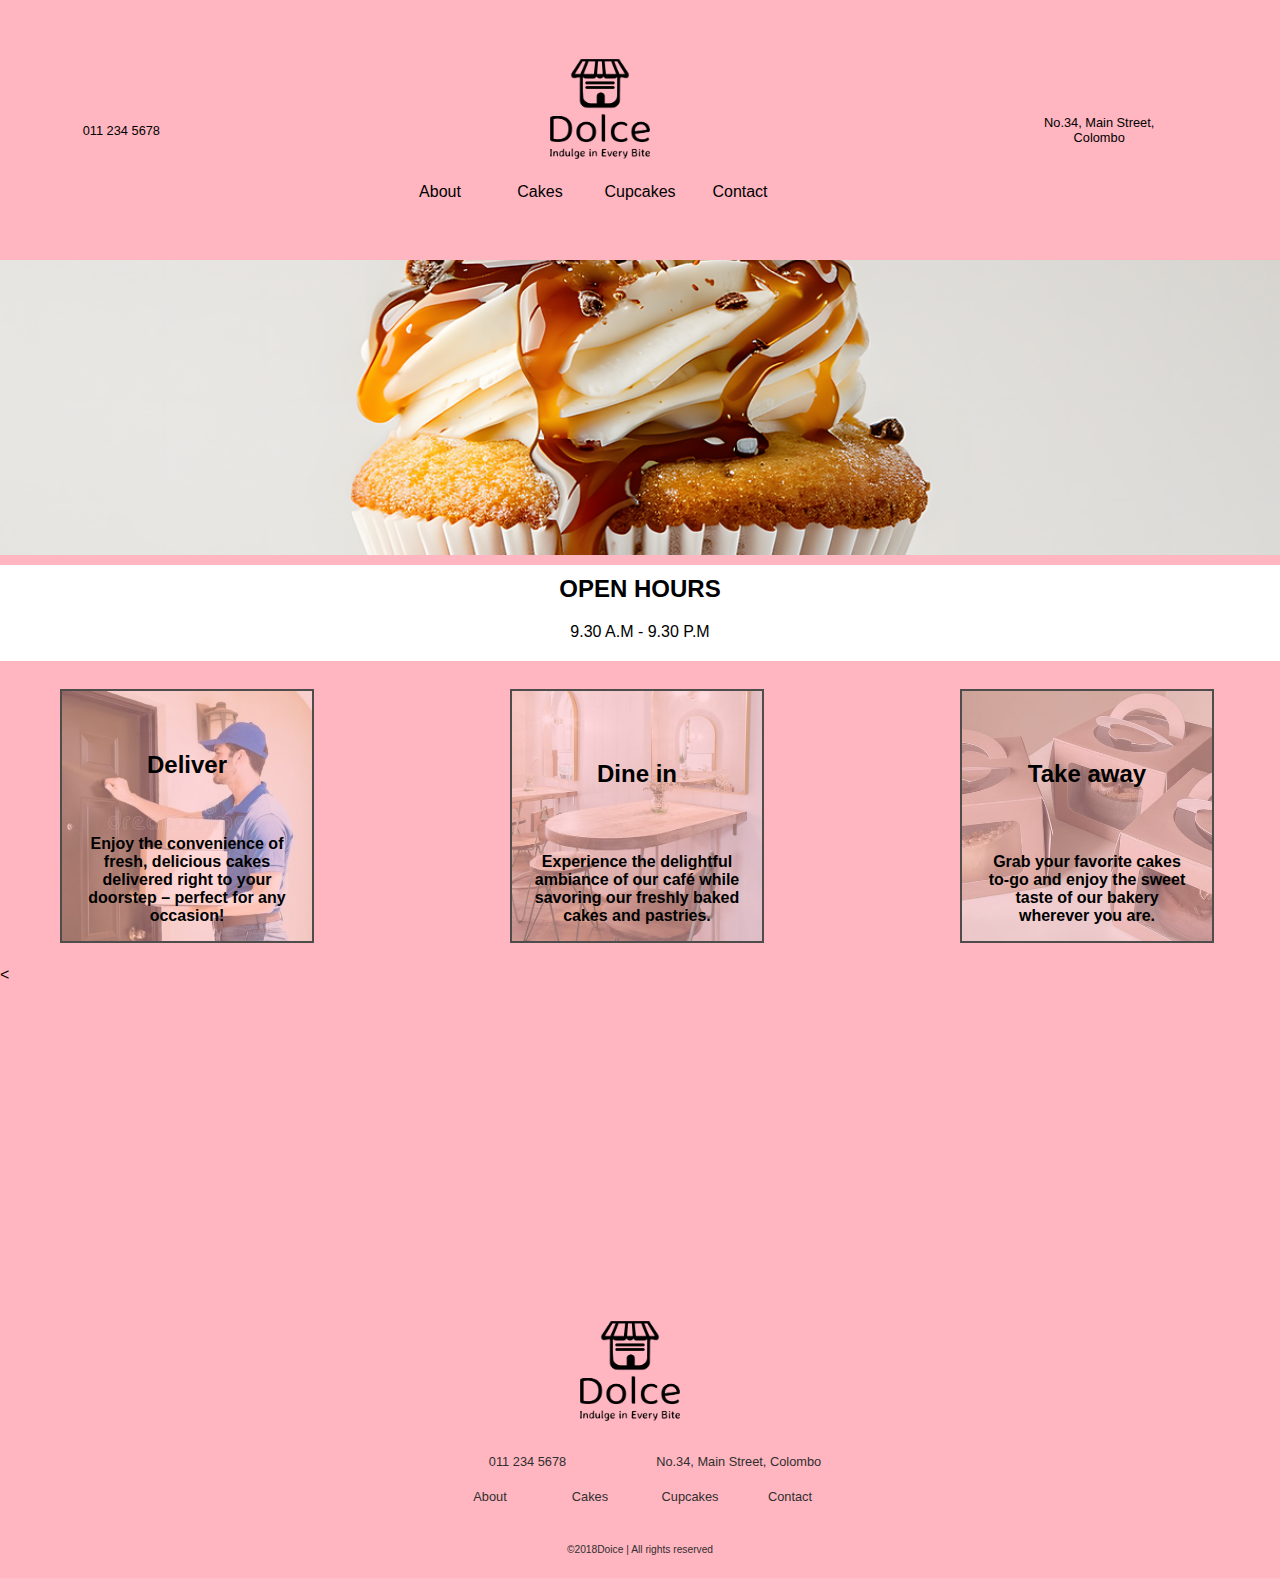
<file: index.html>
<!DOCTYPE html>
<html lang="en">
    <head>
        <title>Home</title>
        <meta charset="UTF-8">
        <meta name="description" content="This page is the home page">
        <link rel="viewport" content="width=device-width , initial-scale=1.0">
        <link rel="stylesheet" href="main.css">
        <link rel="stylesheet" href="common.css">
        <link rel="icon" href="pics/logo/dolce-high-resolution-logo-black.png">   
        <link rel="preconnect" href="https://fonts.googleapis.com">
        <link rel="preconnect" href="https://fonts.gstatic.com" crossorigin>
        <link rel="stylesheet" href="https://cdnjs.cloudflare.com/ajax/libs/font-awesome/6.5.2/css/all.min.css" integrity="sha512-SnH5WK+bZxgPHs44uWIX+LLJAJ9/2PkPKZ5QiAj6Ta86w+fsb2TkcmfRyVX3pBnMFcV7oQPJkl9QevSCWr3W6A==" crossorigin="anonymous" referrerpolicy="no-referrer" />
    </head>

    <body>
        <div class="navigation">  
            <div class="left-column-wrapper">
                <div class="call">
                    <div class="phone">
                        <a href="tel:011 234 5678">
                            <i class="fa-solid fa-phone-volume"></i>
                        </a>
                    </div>
    
                    <div class="contact">
                        <a href="tel:011 234 5678">
                            011 234 5678
                        </a>                       
                    </div>
                </div>
                
            </div>        
            
            <div class="center-column-wrapper">
                <div class="logo">
                    <img src="pics/logo/dolce-high-resolution-logo-black-transparent.png" alt="logo" width="150px" height="100%">
                </div>
    
                <div class="links">
                    <div class="about">
                        <a href="about.html">About</a>
                    </div>
                    
                    <div class="cakes">
                        <a href="cakes.html">Cakes</a>
                    </div>
                    
                    <div class="cupcakes">
                        <a href="cupcakes.html">Cupcakes</a>
                    </div>
                    
                    <div class="contact">
                        <a href="contact.html">Contact</a>
                    </div>                 
                </div>
            </div>
           
            <div class="right-column-wrapper">
                <div class="place">
                    <div class="address">
                        <a href="https://www.google.com/maps/embed?pb=!1m18!1m12!1m3!1d3960.611140228765!2d79.84580197350746!3d6.936991718223239!2m3!1f0!2f0!3f0!3m2!1i1024!2i768!4f13.1!3m3!1m2!1s0x3ae2592138e1d89f%3A0xcb6421377354afb9!2s34%20Main%20St%2C%20Colombo!5e0!3m2!1sen!2slk!4v1717880011126!5m2!1sen!2slk">
                            No.34, Main Street, Colombo
                        </a>
                    </div>
    
                    <div class="location">
                        <a href="https://www.google.com/maps/embed?pb=!1m18!1m12!1m3!1d3960.611140228765!2d79.84580197350746!3d6.936991718223239!2m3!1f0!2f0!3f0!3m2!1i1024!2i768!4f13.1!3m3!1m2!1s0x3ae2592138e1d89f%3A0xcb6421377354afb9!2s34%20Main%20St%2C%20Colombo!5e0!3m2!1sen!2slk!4v1717880011126!5m2!1sen!2slk">
                            <i class="fa-solid fa-location-dot"></i>
                        </a>
                    </div>
                </div>
            </div>
        </div>  

        <div class="background-image-section"></div>

        <div class="features-section">
            <div class="open">
                <h2>OPEN HOURS</h2>
                <p>9.30 A.M - 9.30 P.M</p>
            </div>
            <div class="columns">
                <div class="col1">
                    <div class="icon">
                        <i class="fa-solid fa-truck"></i>
                    </div>

                    <div class="text1">Deliver</div>

                    <div class="text2">
                        <p>Enjoy the convenience of fresh, delicious cakes delivered right to your doorstep – perfect for any occasion!</p>
                    </div>
                </div>

                <div class="col2">
                    <div class="icon">
                        <i class="fa-solid fa-utensils"></i>
                    </div>

                    <div class="text1">Dine in</div>

                    <div class="text2">
                        <p>Experience the delightful ambiance of our café while savoring our freshly baked cakes and pastries.</p>
                    </div>
                </div>
                    
                <div class="col3">
                    <div class="icon">
                        <i class="fa-solid fa-hand-holding-heart"></i>
                    </div>

                    <div class="text1">Take away</div>

                    <div class="text2">
                        <p>Grab your favorite cakes to-go and enjoy the sweet taste of our bakery wherever you are.</p>
                    </div>
                </div>
            </div> 
        </div>
        
        <div class="map">
            <<iframe src="https://www.google.com/maps/embed?pb=!1m18!1m12!1m3!1d3960.611140228765!2d79.84580197350746!3d6.936991718223239!2m3!1f0!2f0!3f0!3m2!1i1024!2i768!4f13.1!3m3!1m2!1s0x3ae2592138e1d89f%3A0xcb6421377354afb9!2s34%20Main%20St%2C%20Colombo!5e0!3m2!1sen!2slk!4v1717880011126!5m2!1sen!2slk" width="100%" height="300" style="border:0;" allowfullscreen="" loading="lazy" referrerpolicy="no-referrer-when-downgrade"></iframe>
        </div>
    </body>

    <footer class="footer-section">
        <div class="all">
            <div class="logo">
                <img src="pics/logo/dolce-high-resolution-logo-black-transparent.png" alt="logo" width="100px" height="100px">
            </div>

            <div class="details">
                <div class="contact">
                    <a href="tel:011 234 5678">
                        011 234 5678
                    </a>                       
                </div>
    
                <div class="address">
                    <a href="https://www.google.com/maps/embed?pb=!1m18!1m12!1m3!1d3960.611140228765!2d79.84580197350746!3d6.936991718223239!2m3!1f0!2f0!3f0!3m2!1i1024!2i768!4f13.1!3m3!1m2!1s0x3ae2592138e1d89f%3A0xcb6421377354afb9!2s34%20Main%20St%2C%20Colombo!5e0!3m2!1sen!2slk!4v1717880011126!5m2!1sen!2slk">
                        No.34, Main Street, Colombo
                    </a>
                </div>
            </div>
                    
            <div class="links">
                <div class="about">
                    <a href="about.html">About</a>
                </div>
                
                <div class="cakes">
                    <a href="cakes.html">Cakes</a>
                </div>
                
                <div class="cupcakes">
                    <a href="cupcakes.html">Cupcakes</a>
                </div>
                
                <div class="contact">
                    <a href="contact.html">Contact</a>
                </div>                
            </div>

            <div class="social-media">
                <div class="instagram">
                    <a href="https://www.instagram.com/doice" target="_blank" rel="noopener noreferrer">
                        <i class="fa-brands fa-instagram"></i>
                    </a>
                    
                </div>
            
                <div class="facebook">
                    <a href="https://www.facebook.com/doice" target="_blank" rel="noopener noreferrer">
                        <i class="fa-brands fa-facebook-f"></i>
                    </a>
                    
                </div>

                <div class="tiktok">
                    <a href="https://www.tiktok.com/doice" target="_blank" rel="noopener noreferrer">
                        <i class="fa-brands fa-tiktok"></i>
                    </a>
                </div>
            </div>

            <div class="copywrite">
                &copy;2018Doice &#124 All rights reserved
            </div>
        </div>
    </footer>
</html>
</file>
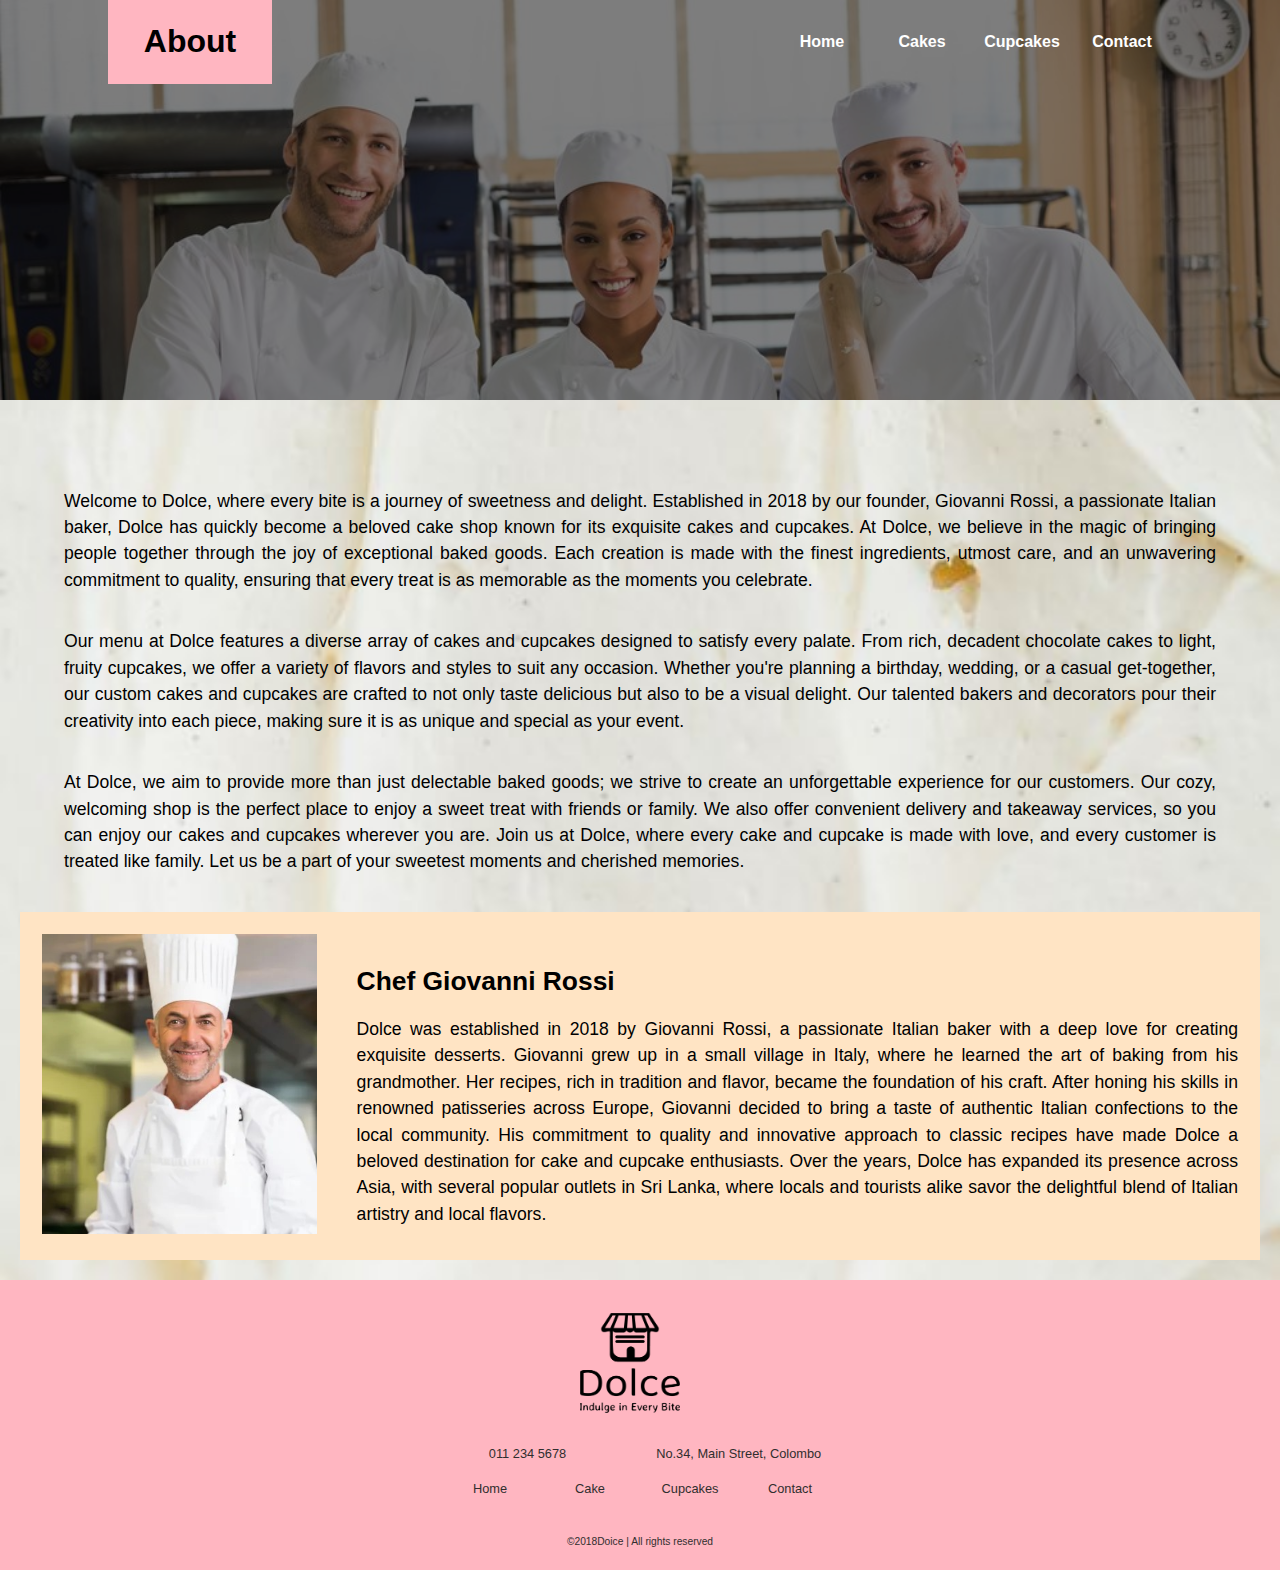
<file: about.html>
<!DOCTYPE html>
<html lang="en">
    <head>
        <title>About</title>
        <meta charset="UTF-8">
        <meta name="description" content="This page contains all details about the shop">
        <link rel="viewport" content="width=device-width , initial-scale=1.0">
        <link rel="stylesheet" href="about.css">
        <link rel="stylesheet" href="common.css">
        <link rel="icon" href="pics/logo/dolce-high-resolution-logo-black.png">
        <link rel="preconnect" href="https://fonts.googleapis.com">
        <link rel="preconnect" href="https://fonts.gstatic.com" crossorigin>
        <link rel="stylesheet" href="https://cdnjs.cloudflare.com/ajax/libs/font-awesome/6.5.2/css/all.min.css" integrity="sha512-SnH5WK+bZxgPHs44uWIX+LLJAJ9/2PkPKZ5QiAj6Ta86w+fsb2TkcmfRyVX3pBnMFcV7oQPJkl9QevSCWr3W6A==" crossorigin="anonymous" referrerpolicy="no-referrer" />
    </head>

    <body>
        <div class="navigation">
            <div class="navigation-background" style="background-image:url(../pics/background/Replacing-Bakery-Equipment-Boosts-Employee-Morale.jpg);">
            </div>
            
            <div class="content">
                <div class="heading">
                    <h1>About</h1>
                </div>
        
                <div class="links">
                    <div class="home">
                        <a href="index.html">Home</a>
                    </div>
        
                    <div class="cakes">
                        <a href="cakes.html">Cakes</a>
                    </div>
        
                    <div class="cupcakes">
                        <a href="cupcakes.html">Cupcakes</a>
                    </div>
        
                    <div class="Contact">
                        <a href="contact.html">Contact</a>
                    </div>
                </div>
            </div>    
        </div>

        <div class="about-content">
            <p>
                Welcome to Dolce, where every bite is a journey of sweetness and delight. Established in 2018 by our founder, Giovanni Rossi, a passionate Italian baker, Dolce has quickly become a beloved cake shop known for its exquisite cakes and cupcakes. At Dolce, we believe in the magic of bringing people together through the joy of exceptional baked goods. Each creation is made with the finest ingredients, utmost care, and an unwavering commitment to quality, ensuring that every treat is as memorable as the moments you celebrate.
            </p>

            <p>
                Our menu at Dolce features a diverse array of cakes and cupcakes designed to satisfy every palate. From rich, decadent chocolate cakes to light, fruity cupcakes, we offer a variety of flavors and styles to suit any occasion. Whether you're planning a birthday, wedding, or a casual get-together, our custom cakes and cupcakes are crafted to not only taste delicious but also to be a visual delight. Our talented bakers and decorators pour their creativity into each piece, making sure it is as unique and special as your event.
            </p> 

            <p>
                At Dolce, we aim to provide more than just delectable baked goods; we strive to create an unforgettable experience for our customers. Our cozy, welcoming shop is the perfect place to enjoy a sweet treat with friends or family. We also offer convenient delivery and takeaway services, so you can enjoy our cakes and cupcakes wherever you are. Join us at Dolce, where every cake and cupcake is made with love, and every customer is treated like family. Let us be a part of your sweetest moments and cherished memories.
            </p>
        </div>
        
        <div class="intro">
            <div class="image">
                <img src="pics/depositphotos_42917235-stock-photo-confident-male-chef-with-cooked.jpg" alt="Mr.Giovanni Rossi">
            </div>

            <div class="chef">
                <h2>Chef Giovanni Rossi</h2>
                Dolce was established in 2018 by Giovanni Rossi, a passionate Italian baker with a deep love for creating exquisite desserts. Giovanni grew up in a small village in Italy, where he learned the art of baking from his grandmother. Her recipes, rich in tradition and flavor, became the foundation of his craft. After honing his skills in renowned patisseries across Europe, Giovanni decided to bring a taste of authentic Italian confections to the local community. His commitment to quality and innovative approach to classic recipes have made Dolce a beloved destination for cake and cupcake enthusiasts. Over the years, Dolce has expanded its presence across Asia, with several popular outlets in Sri Lanka, where locals and tourists alike savor the delightful blend of Italian artistry and local flavors.
            </div>
        </div>
       </body>

       <footer class="footer-section">
        <div class="all">
            <div class="logo">
                <img src="pics/logo/dolce-high-resolution-logo-black-transparent.png" alt="logo" width="100px" height="100px">
            </div>

            <div class="details">
                <div class="contact">
                    <a href="tel:011 234 5678">
                        011 234 5678
                    </a>                       
                </div>
    
                <div class="address">
                        No.34, Main Street, Colombo
                </div>
            </div>
                    
            <div class="links">
                <div class="home">
                    <a href="index.html">Home</a>
                </div>
    
                <div class="cake">
                    <a href="cakes.html">Cake</a>
                </div>
    
                <div class="cupcakes">
                    <a href="cupcakes.html">Cupcakes</a>
                </div>
    
                <div class="Contact">
                    <a href="contact.html">Contact</a>
                </div>
            </div>

            <div class="social-media">
                <div class="instagram">
                    <a href="https://www.instagram.com/doice" target="_blank" rel="noopener noreferrer">
                        <i class="fa-brands fa-instagram"></i>
                    </a>
                    
                </div>
            
                <div class="facebook">
                    <a href="https://www.facebook.com/doice" target="_blank" rel="noopener noreferrer">
                        <i class="fa-brands fa-facebook-f"></i>
                    </a>
                    
                </div>

                <div class="tiktok">
                    <a href="https://www.tiktok.com/doice" target="_blank" rel="noopener noreferrer">
                        <i class="fa-brands fa-tiktok"></i>
                    </a>
                </div>
            </div>

            <div class="copywrite">
                &copy;2018Doice &#124 All rights reserved
            </div>
        </div>
    </footer>
</html>
</file>
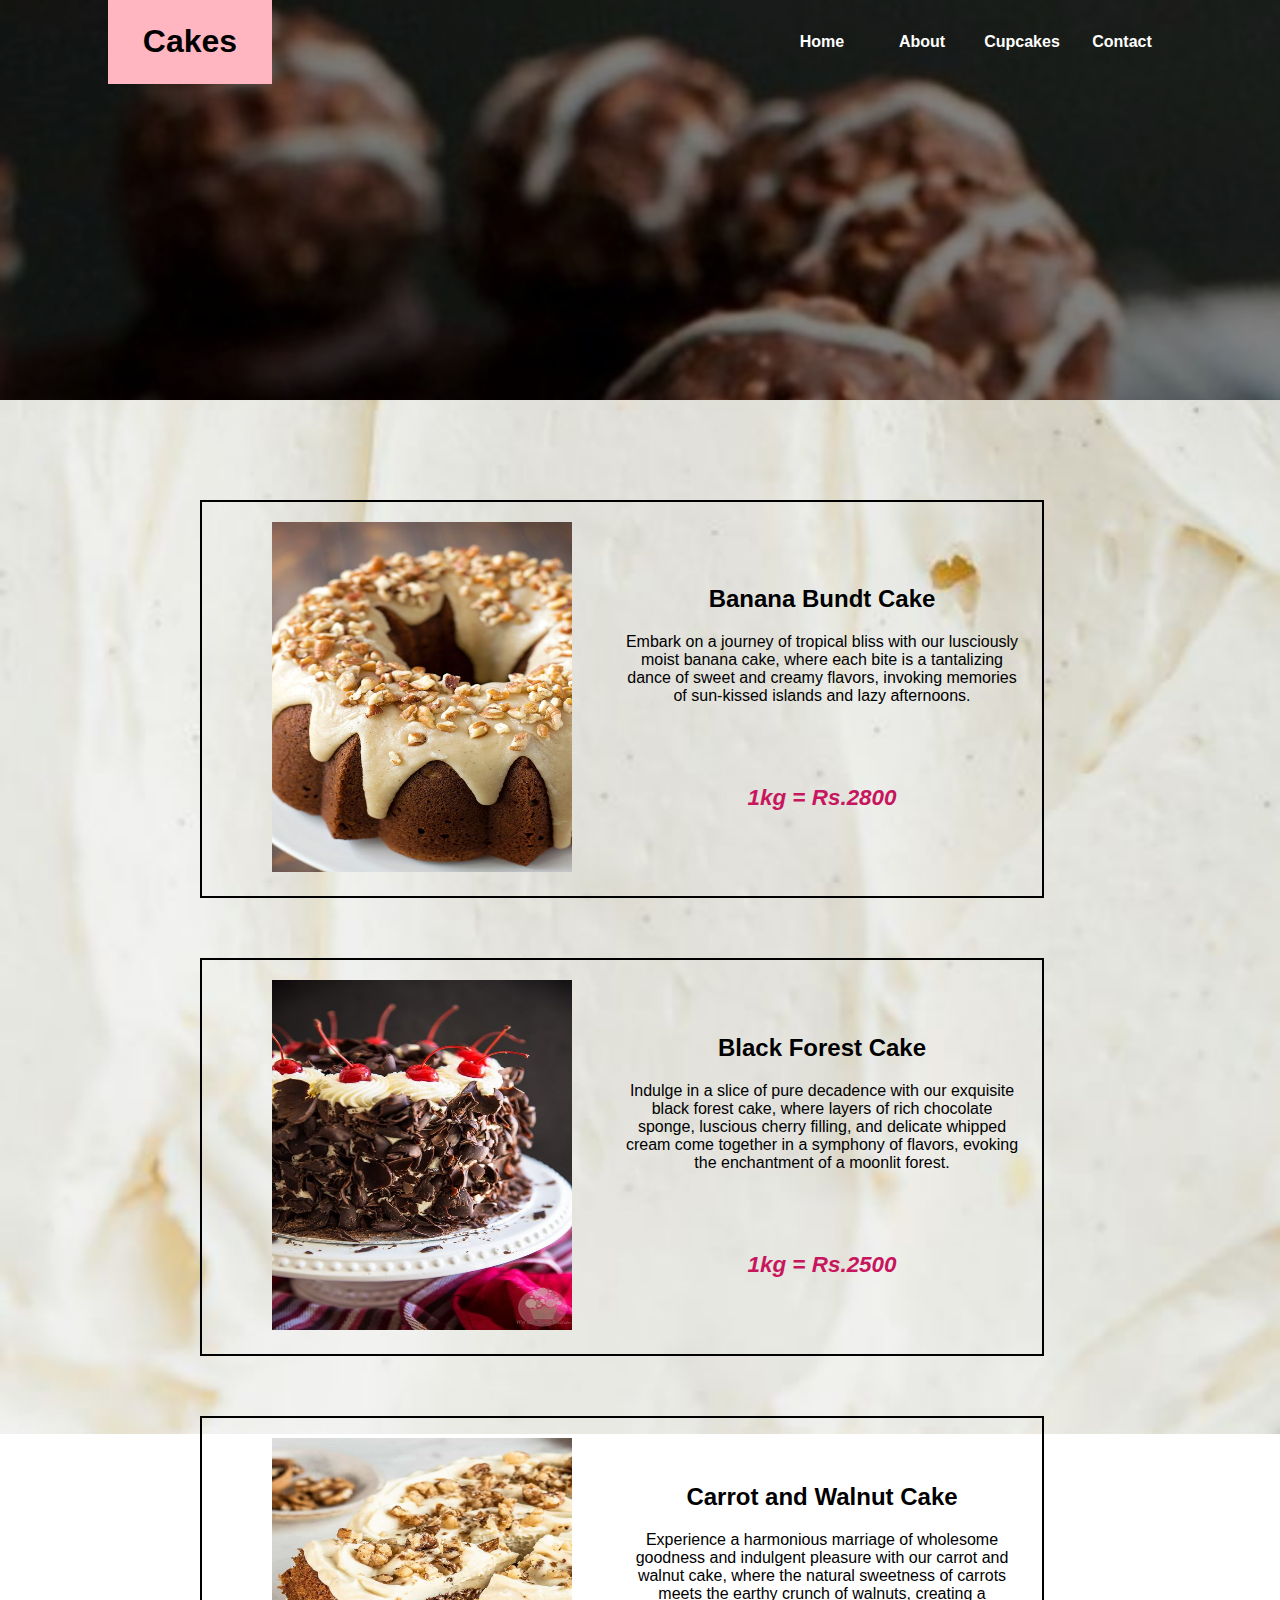
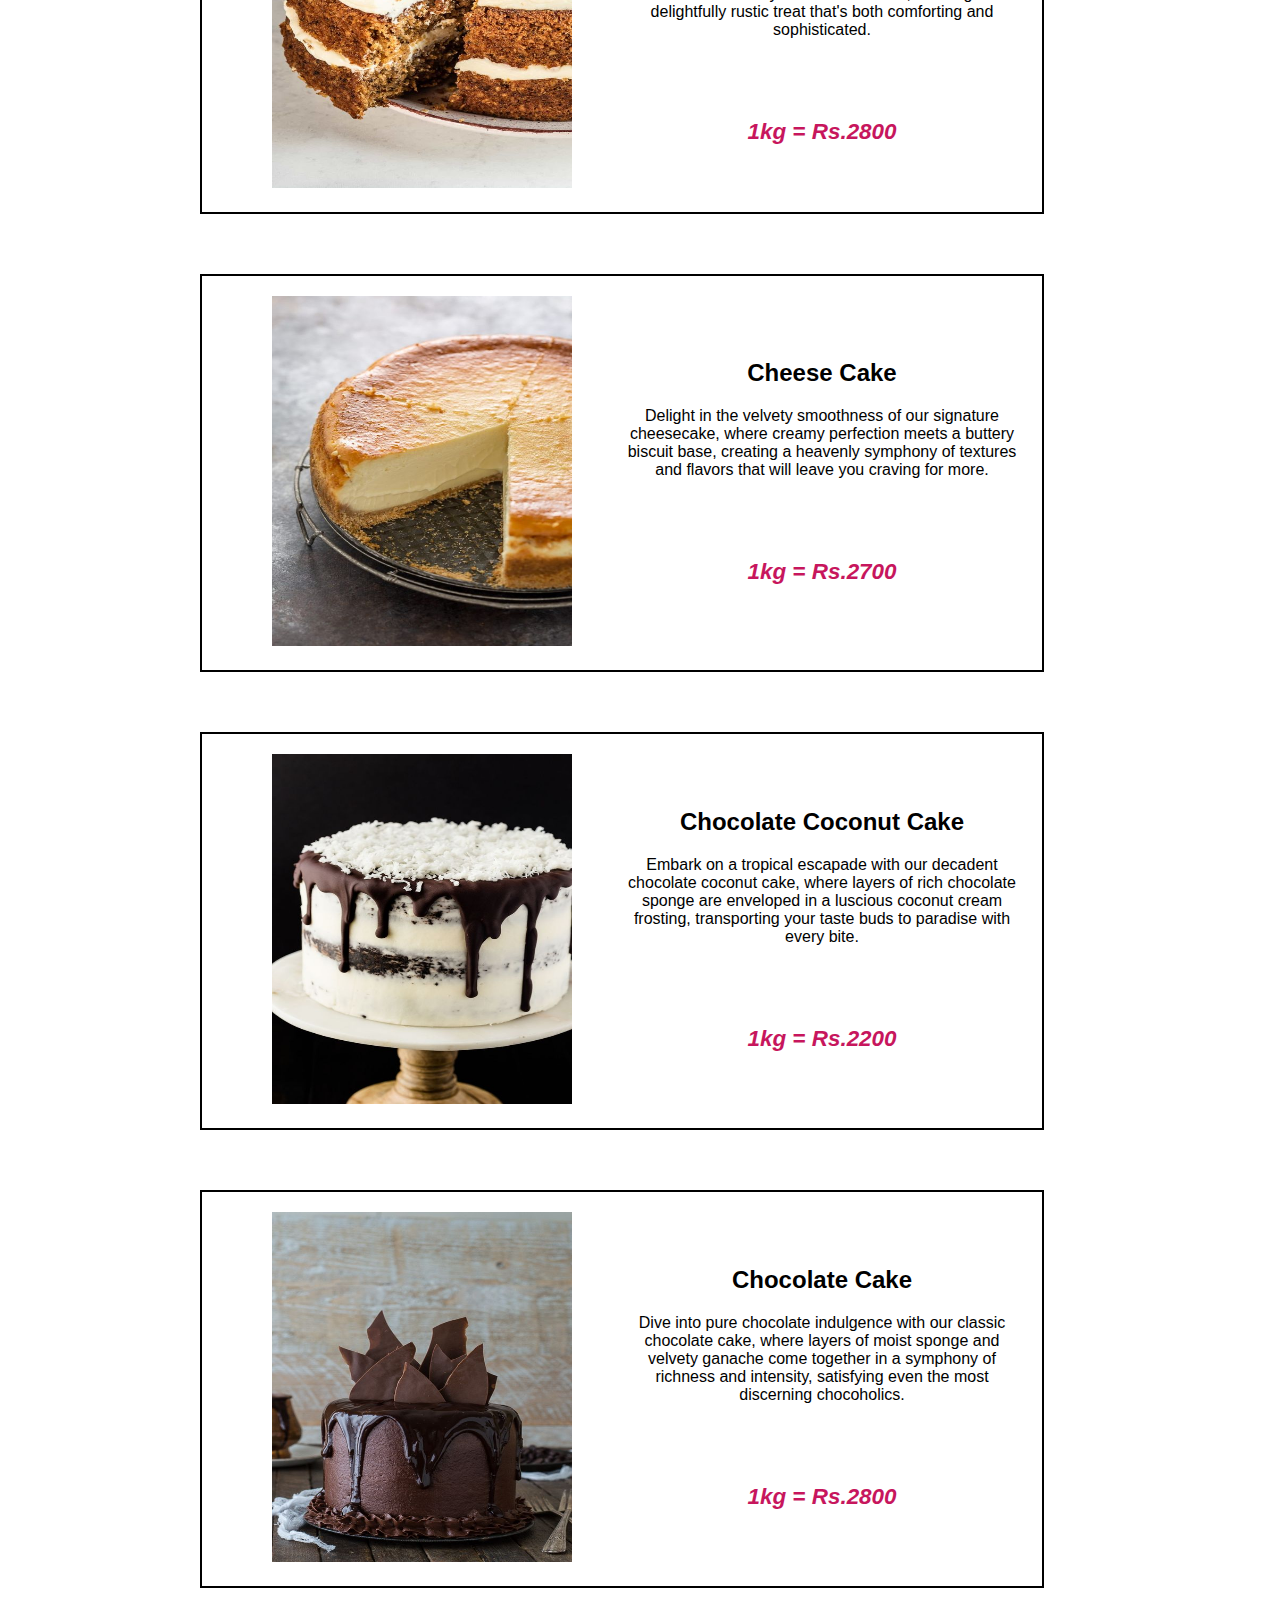
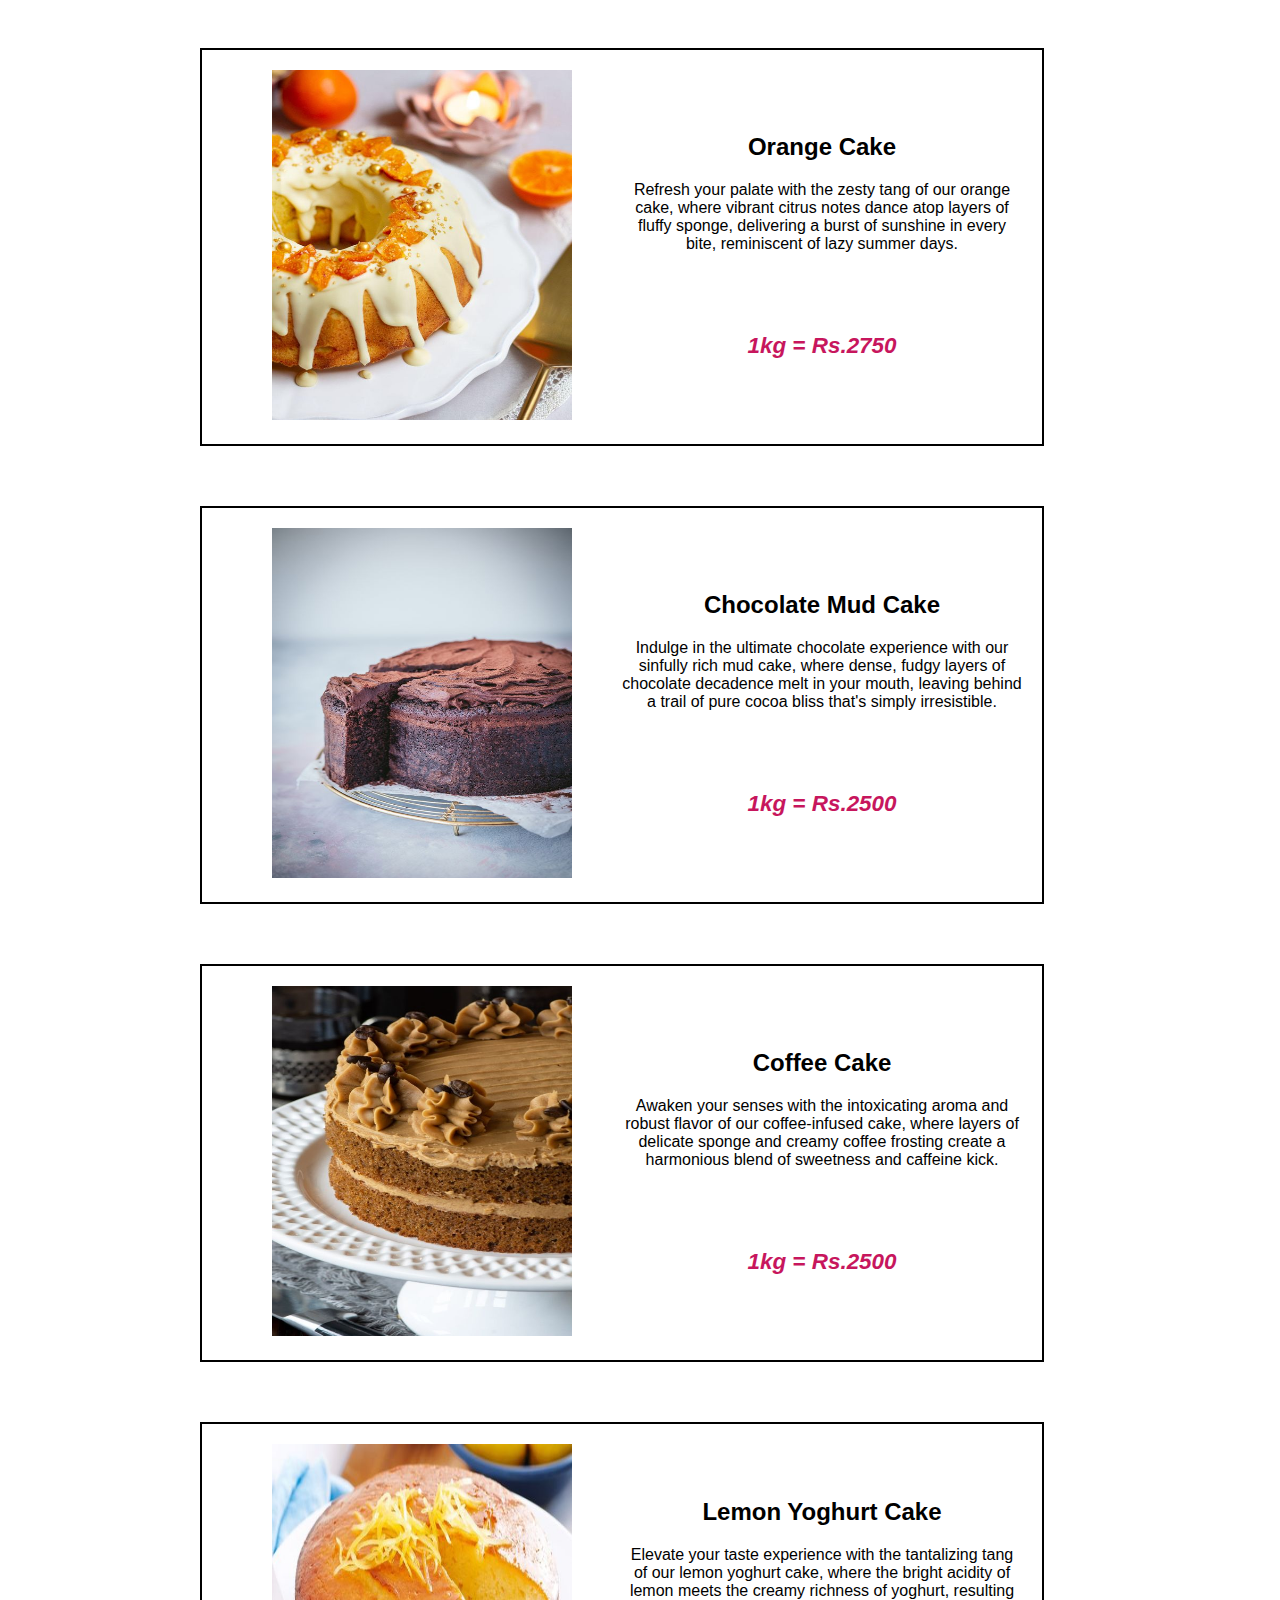
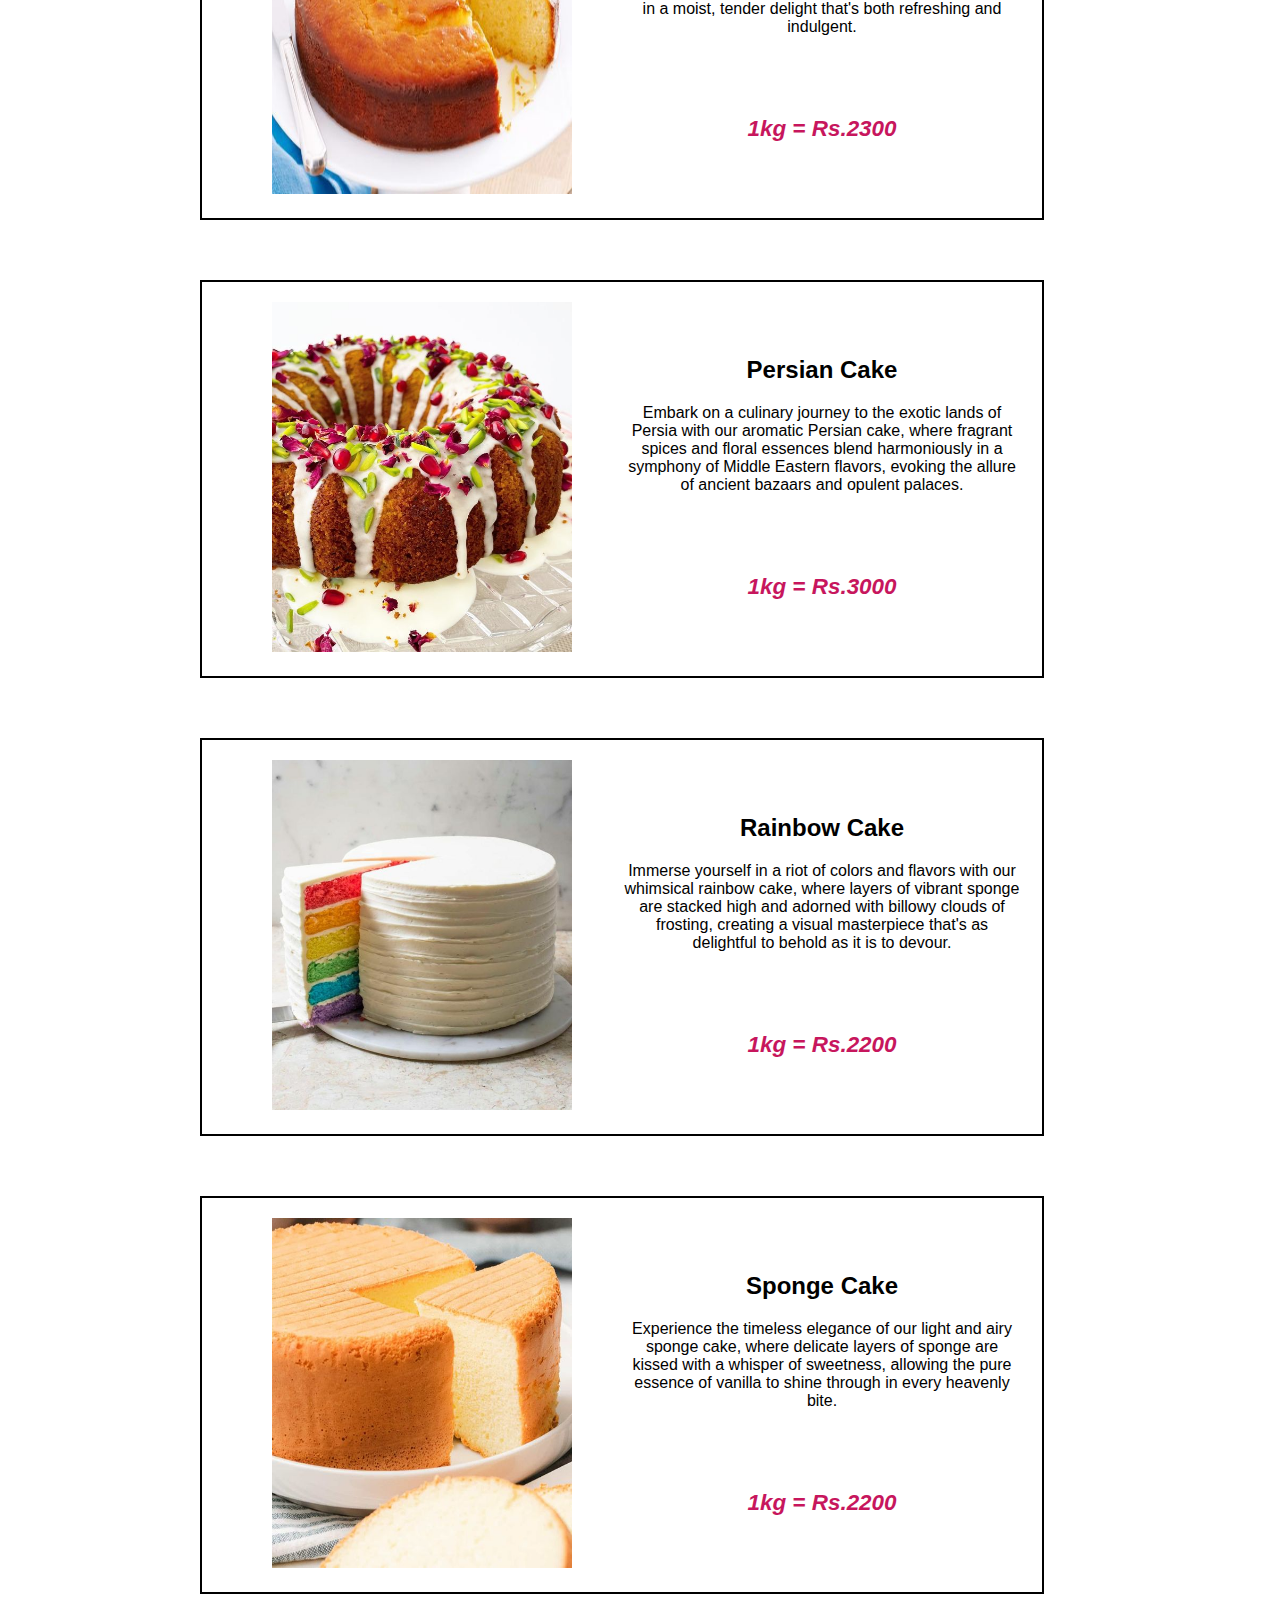
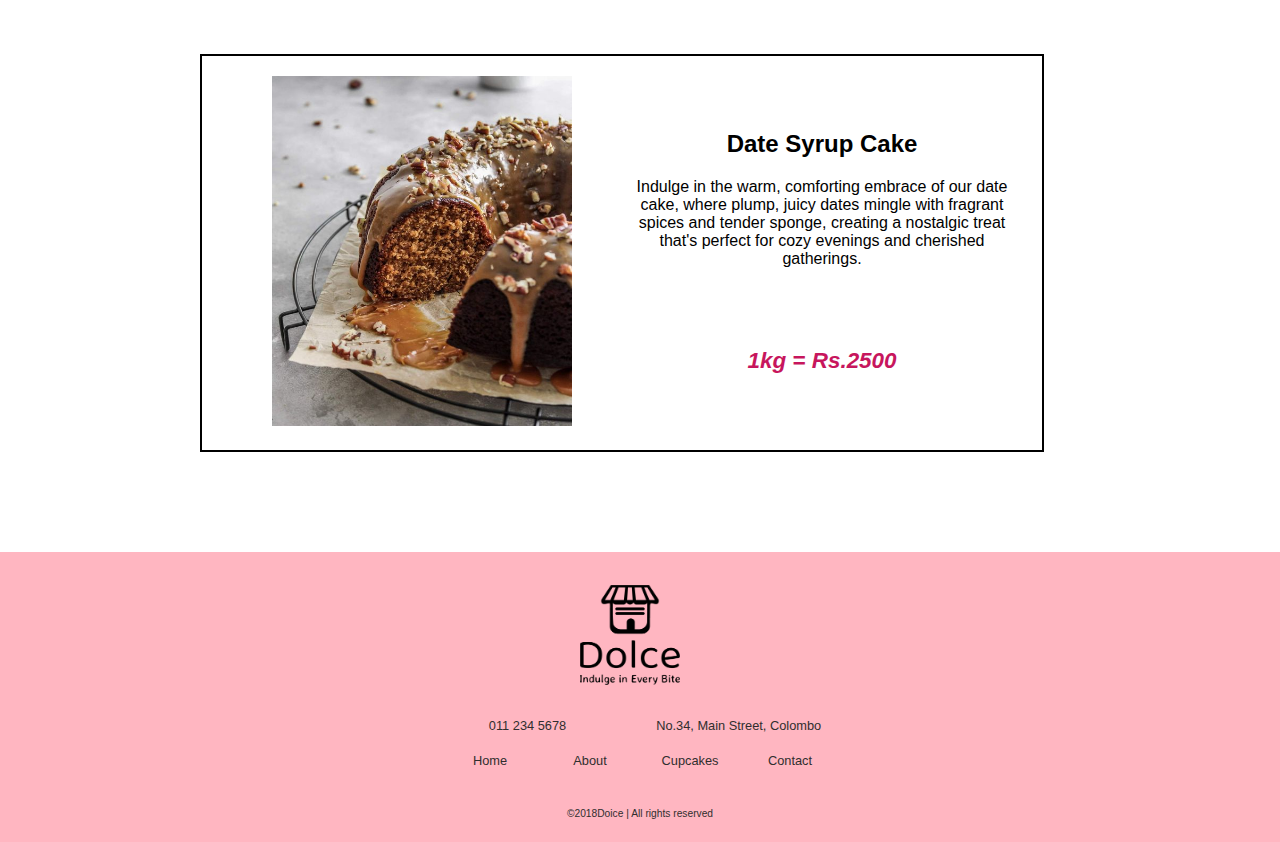
<file: cakes.html>
<!DOCTYPE html>
<html lang="en">
    <head>
        <title>Cakes</title>
        <meta charset="UTF-8">
        <meta name="description" content="This page is the home page">
        <link rel="viewport" content="width=device-width , initial-scale=1.0">
        <link rel="stylesheet" href="cakes.css">
        <link rel="stylesheet" href="common.css">
        <link rel="icon" href="pics/logo/dolce-high-resolution-logo-black.png">   
        <link rel="preconnect" href="https://fonts.googleapis.com">
        <link rel="preconnect" href="https://fonts.gstatic.com" crossorigin>
        <link rel="stylesheet" href="https://cdnjs.cloudflare.com/ajax/libs/font-awesome/6.5.2/css/all.min.css" integrity="sha512-SnH5WK+bZxgPHs44uWIX+LLJAJ9/2PkPKZ5QiAj6Ta86w+fsb2TkcmfRyVX3pBnMFcV7oQPJkl9QevSCWr3W6A==" crossorigin="anonymous" referrerpolicy="no-referrer" />
    </head>

    <body>
        <div class="navigation">
            <div class="navigation-background" style="background-image:url(../pics/background/4.jpg);">
            </div>
            
            <div class="content">
                <div class="heading">
                    <h1>Cakes</h1>
                </div>
        
                <div class="links">
                    <div class="home">
                        <a href="index.html">Home</a>
                    </div>
        
                    <div class="about">
                        <a href="about.html">About</a>
                    </div>
        
                    <div class="cupcakes">
                        <a href="cupcakes.html">Cupcakes</a>
                    </div>
        
                    <div class="Contact">
                        <a href="contact.html">Contact</a>
                    </div>
                </div>
            </div>    
        </div>


        <div class="cake-content">
            <div class="cake">
                <div class="cake-image">
                    <img src="pics/cake pics/banana.jpg" alt="banana bundt cake">
                </div>

                <div class="cake-description">
                    <div class="cake-name">
                        <h2>Banana Bundt Cake</h2>
                    </div>
    
                    <div class="cake-details">
                        Embark on a journey of tropical bliss with our lusciously moist banana cake, where each bite is a tantalizing dance of sweet and creamy flavors, invoking memories of sun-kissed islands and lazy afternoons.
                    </div>

                    <div class="price">
                        <h3>1kg = Rs.2800</h3>
                    </div>
                </div>
            </div>

           <div class="cake">
                <div class="cake-image">
                    <img src="pics/cake pics/black forest.jpg" alt="black forest cake">
                </div>

                <div class="cake-description">
                    <div class="cake-name">
                        <h2>Black Forest Cake</h2>
                    </div>
    
                    <div class="cake-details">
                        Indulge in a slice of pure decadence with our exquisite black forest cake, where layers of rich chocolate sponge, luscious cherry filling, and delicate whipped cream come together in a symphony of flavors, evoking the enchantment of a moonlit forest.
                    </div>

                    <div class="price">
                        <h3>1kg = Rs.2500</h3>
                    </div>
                </div>
                
            </div>

            <div class="cake">
                <div class="cake-image">
                    <img src="pics/cake pics/carrot and walnut.jpg" alt="carrot and walnut cake">
                </div>

                <div class="cake-description">
                    <div class="cake-name">
                        <h2>Carrot and Walnut Cake</h2>
                    </div>
    
                    <div class="cake-details">
                        Experience a harmonious marriage of wholesome goodness and indulgent pleasure with our carrot and walnut cake, where the natural sweetness of carrots meets the earthy crunch of walnuts, creating a delightfully rustic treat that's both comforting and sophisticated.
                    </div>

                    <div class="price">
                        <h3>1kg = Rs.2800</h3>
                    </div>
                </div>
            </div>

            <div class="cake">
                <div class="cake-image">
                    <img src="pics/cake pics/cheese.jpg" alt="cheese cake">
                </div>

                <div class="cake-description">
                    <div class="cake-name">
                        <h2>Cheese Cake</h2>
                    </div>
    
                    <div class="cake-details">
                        Delight in the velvety smoothness of our signature cheesecake, where creamy perfection meets a buttery biscuit base, creating a heavenly symphony of textures and flavors that will leave you craving for more.
                    </div>

                    <div class="price">
                        <h3>1kg = Rs.2700</h3>
                    </div>
                </div> 
            </div>

            <div class="cake">
                <div class="cake-image">
                    <img src="pics/cake pics/choco coco.jpg" alt="chocolate coconut cake">
                </div>

                <div class="cake-description">
                    <div class="cake-name">
                        <h2>Chocolate Coconut Cake</h2>
                    </div>
    
                    <div class="cake-details">
                        Embark on a tropical escapade with our decadent chocolate coconut cake, where layers of rich chocolate sponge are enveloped in a luscious coconut cream frosting, transporting your taste buds to paradise with every bite.
                    </div>

                    <div class="price">
                        <h3>1kg = Rs.2200</h3>
                    </div>
                </div>
            </div>

            <div class="cake">
                <div class="cake-image">
                    <img src="pics/cake pics/choco.jpg" alt="chocolate cake">
                </div>

                <div class="cake-description">
                    <div class="cake-name">
                        <h2>Chocolate Cake</h2>
                    </div>
    
                    <div class="cake-details">
                        Dive into pure chocolate indulgence with our classic chocolate cake, where layers of moist sponge and velvety ganache come together in a symphony of richness and intensity, satisfying even the most discerning chocoholics.
                    </div>

                    <div class="price">
                        <h3>1kg = Rs.2800</h3>
                    </div>
                </div> 
            </div>

            <div class="cake">
                <div class="cake-image">
                    <img src="pics/cake pics/orange.jpg" alt="orange cake">
                </div>

                <div class="cake-description">
                    <div class="cake-name">
                        <h2>Orange Cake</h2>
                    </div>
    
                    <div class="cake-details">
                        Refresh your palate with the zesty tang of our orange cake, where vibrant citrus notes dance atop layers of fluffy sponge, delivering a burst of sunshine in every bite, reminiscent of lazy summer days.
                    </div>

                    <div class="price">
                        <h3>1kg = Rs.2750</h3>
                    </div>
                </div>
                
            </div>

            <div class="cake">
                <div class="cake-image">
                    <img src="pics/cake pics/choco mud.jpg" alt="chocolate mud cake">
                </div>

                <div class="cake-description">
                    <div class="cake-name">
                        <h2>Chocolate Mud Cake</h2>
                    </div>
    
                    <div class="cake-details">
                        Indulge in the ultimate chocolate experience with our sinfully rich mud cake, where dense, fudgy layers of chocolate decadence melt in your mouth, leaving behind a trail of pure cocoa bliss that's simply irresistible.
                    </div>

                    <div class="price">
                        <h3>1kg = Rs.2500</h3>
                    </div>
                </div>
            </div>

            <div class="cake">
                <div class="cake-image">
                    <img src="pics/cake pics/coffee.jpg" alt="coffee cake">
                </div>

                <div class="cake-description">
                    <div class="cake-name">
                        <h2>Coffee Cake</h2>
                    </div>
    
                    <div class="cake-details">
                        Awaken your senses with the intoxicating aroma and robust flavor of our coffee-infused cake, where layers of delicate sponge and creamy coffee frosting create a harmonious blend of sweetness and caffeine kick.
                    </div>

                    <div class="price">
                        <h3>1kg = Rs.2500</h3>
                    </div>
                </div> 
            </div>

            <div class="cake">
                <div class="cake-image">
                    <img src="pics/cake pics/lemon yogo.jpg" alt="lemon yoghurt cake">
                </div>

                <div class="cake-description">
                    <div class="cake-name">
                        <h2>Lemon Yoghurt Cake</h2>
                    </div>
    
                    <div class="cake-details">
                        Elevate your taste experience with the tantalizing tang of our lemon yoghurt cake, where the bright acidity of lemon meets the creamy richness of yoghurt, resulting in a moist, tender delight that's both refreshing and indulgent.
                    </div>

                    <div class="price">
                        <h3>1kg = Rs.2300</h3>
                    </div>
                </div>
            </div>

            <div class="cake">
                <div class="cake-image">
                    <img src="pics/cake pics/persian.jpg" alt="persian cake">
                </div>

                <div class="cake-description">
                    <div class="cake-name">
                        <h2>Persian Cake</h2>
                    </div>
    
                    <div class="cake-details">
                        Embark on a culinary journey to the exotic lands of Persia with our aromatic Persian cake, where fragrant spices and floral essences blend harmoniously in a symphony of Middle Eastern flavors, evoking the allure of ancient bazaars and opulent palaces.
                    </div>

                    <div class="price">
                        <h3>1kg = Rs.3000</h3>
                    </div>
                </div>
            </div>

            <div class="cake">
                <div class="cake-image">
                    <img src="pics/cake pics/rainbow.jpg" alt="rainbow cake">
                </div>

                <div class="cake-description">
                    <div class="cake-name">
                        <h2>Rainbow Cake</h2>
                    </div>
    
                    <div class="cake-details">
                        Immerse yourself in a riot of colors and flavors with our whimsical rainbow cake, where layers of vibrant sponge are stacked high and adorned with billowy clouds of frosting, creating a visual masterpiece that's as delightful to behold as it is to devour.
                    </div>

                    <div class="price">
                        <h3>1kg = Rs.2200</h3>
                    </div>
                </div>
                
            </div>

            <div class="cake">
                <div class="cake-image">
                    <img src="pics/cake pics/sponge.jpg" alt="sponge cake">
                </div>

                <div class="cake-description">
                    <div class="cake-name">
                        <h2>Sponge Cake</h2>
                    </div>
    
                    <div class="cake-details">
                        Experience the timeless elegance of our light and airy sponge cake, where delicate layers of sponge are kissed with a whisper of sweetness, allowing the pure essence of vanilla to shine through in every heavenly bite.
                    </div>

                    <div class="price">
                        <h3>1kg = Rs.2200</h3>
                    </div>
                </div>
            </div>

            <div class="cake">
                <div class="cake-image">
                    <img src="pics/cake pics/date.jpg" alt="date syrup cake">
                </div>

                <div class="cake-description">
                    <div class="cake-name">
                        <h2>Date Syrup Cake</h2>
                    </div>
    
                    <div class="cake-details">
                        Indulge in the warm, comforting embrace of our date cake, where plump, juicy dates mingle with fragrant spices and tender sponge, creating a nostalgic treat that's perfect for cozy evenings and cherished gatherings.
                    </div>

                    <div class="price">
                        <h3>1kg = Rs.2500</h3>
                    </div>
                </div>
            </div>
        </div>
    </body>

    <footer class="footer-section">
        <div class="all">
            <div class="logo">
                <img src="pics/logo/dolce-high-resolution-logo-black-transparent.png" alt="logo" width="100px" height="100px">
            </div>

            <div class="details">
                <div class="contact">
                    <a href="tel:011 234 5678">
                        011 234 5678
                    </a>                       
                </div>
    
                <div class="address">
                        No.34, Main Street, Colombo
                </div>
            </div>
                    
            <div class="links">
                <div class="home">
                    <a href="index.html">Home</a>
                </div>
    
                <div class="about">
                    <a href="about.html">About</a>
                </div>
    
                <div class="cupcakes">
                    <a href="cupcakes.html">Cupcakes</a>
                </div>
    
                <div class="Contact">
                    <a href="contact.html">Contact</a>
                </div>
            </div>

            <div class="social-media">
                <div class="instagram">
                    <a href="https://www.instagram.com/doice" target="_blank" rel="noopener noreferrer">
                        <i class="fa-brands fa-instagram"></i>
                    </a>
                    
                </div>
            
                <div class="facebook">
                    <a href="https://www.facebook.com/doice" target="_blank" rel="noopener noreferrer">
                        <i class="fa-brands fa-facebook-f"></i>
                    </a>
                    
                </div>

                <div class="tiktok">
                    <a href="https://www.tiktok.com/doice" target="_blank" rel="noopener noreferrer">
                        <i class="fa-brands fa-tiktok"></i>
                    </a>
                </div>
            </div>

            <div class="copywrite">
                &copy;2018Doice &#124 All rights reserved
            </div>
        </div>
    </footer>
</html>
</file>
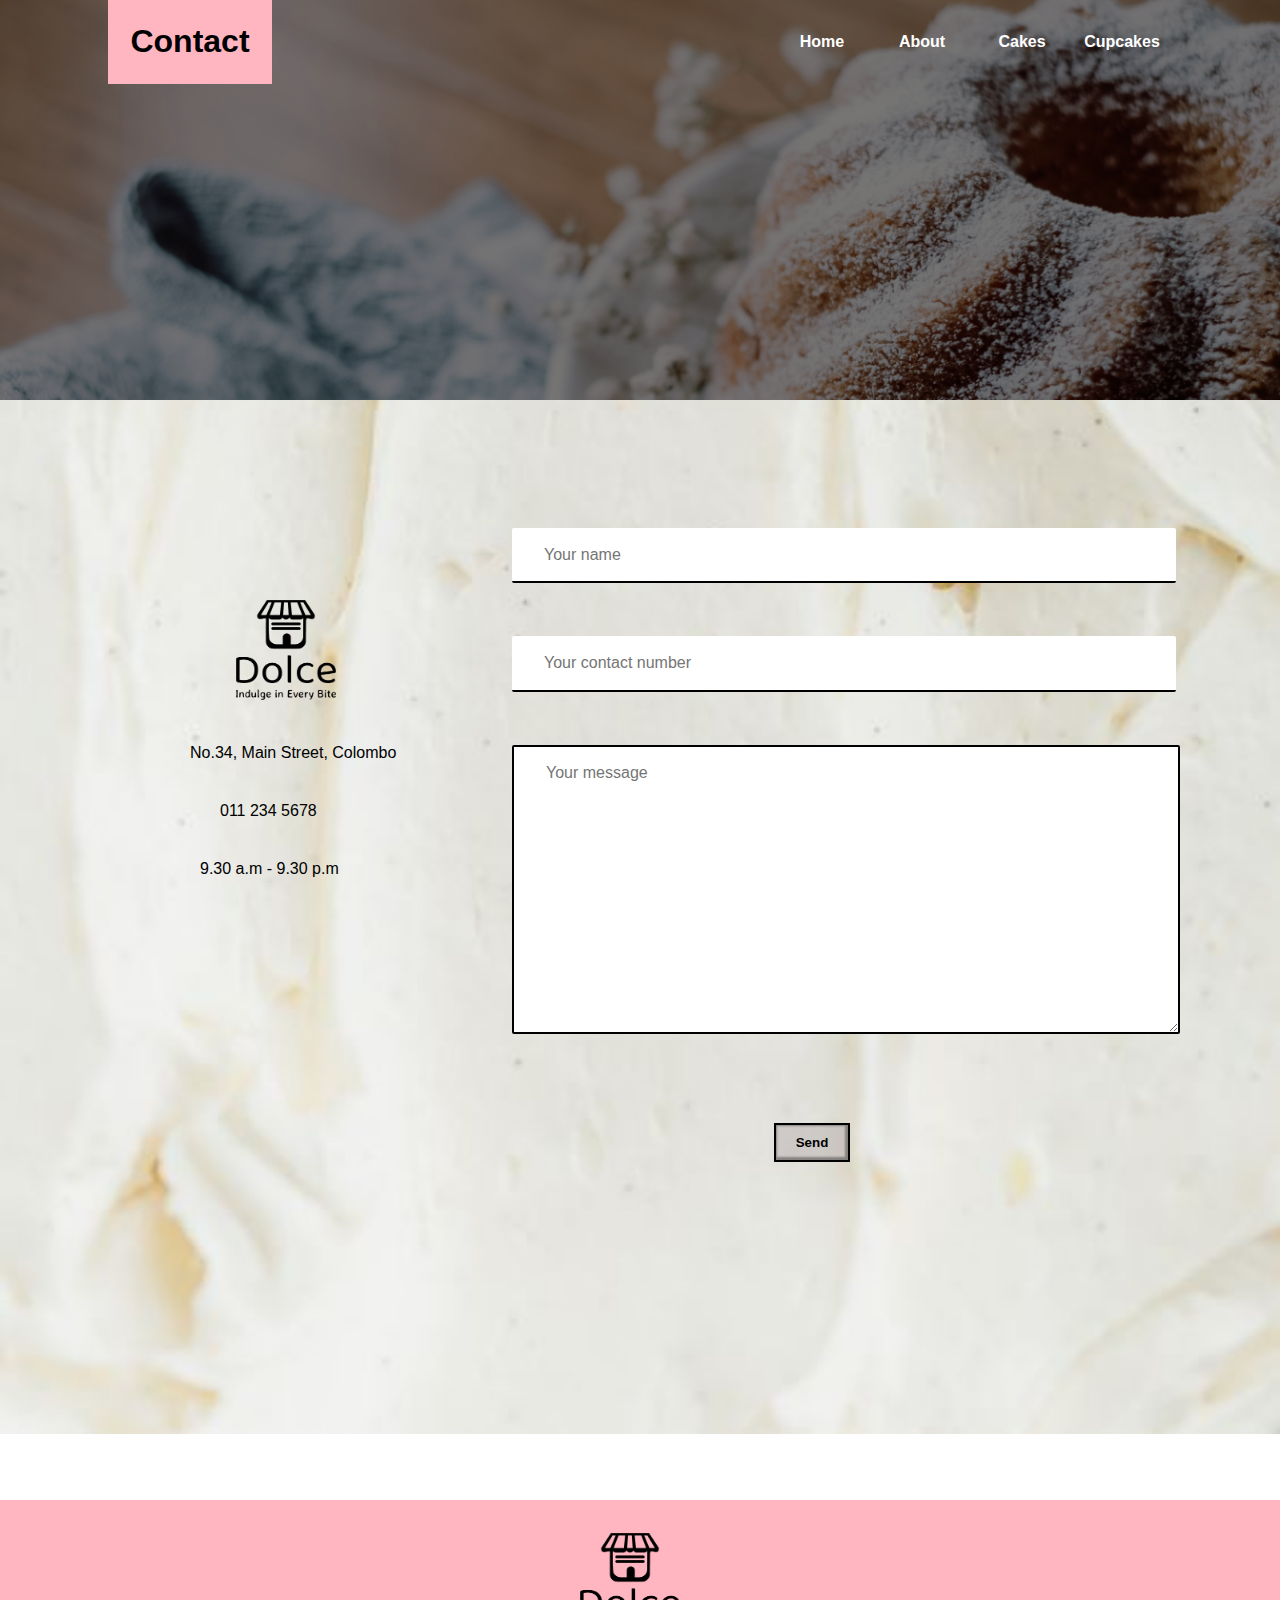
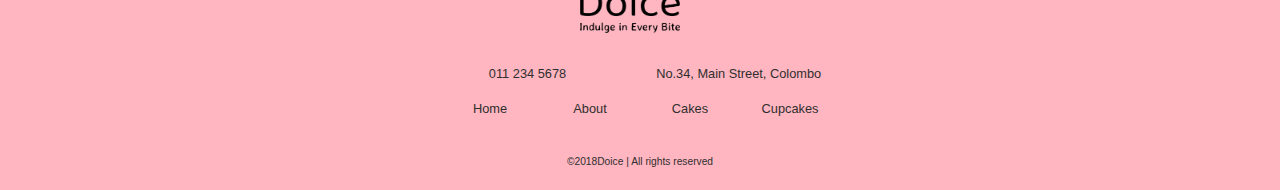
<file: contact.html>
<!DOCTYPE html>
<html lang="en">
    <head>
        <title>Contact</title>
        <meta charset="UTF-8">
        <meta name="description" content="This page is the home page">
        <link rel="viewport" content="width=device-width , initial-scale=1.0">
        <link rel="stylesheet" href="contact.css">
        <link rel="stylesheet" href="common.css">
        <link rel="icon" href="pics/logo/dolce-high-resolution-logo-black.png">   
        <link rel="preconnect" href="https://fonts.googleapis.com">
        <link rel="preconnect" href="https://fonts.gstatic.com" crossorigin>
        <link rel="stylesheet" href="https://cdnjs.cloudflare.com/ajax/libs/font-awesome/6.5.2/css/all.min.css" integrity="sha512-SnH5WK+bZxgPHs44uWIX+LLJAJ9/2PkPKZ5QiAj6Ta86w+fsb2TkcmfRyVX3pBnMFcV7oQPJkl9QevSCWr3W6A==" crossorigin="anonymous" referrerpolicy="no-referrer" />
    </head>

    <body>
        <div class="navigation">
            <div class="navigation-background" style="background-image:url(../pics/background/freestocks-bDAgfJ0iRWM-unsplash.jpg);">
            </div>
            
            <div class="content">
                <div class="heading">
                    <h1>Contact</h1>
                </div>
        
                <div class="links">
                    <div class="home">
                        <a href="index.html">Home</a>
                    </div>
        
                    <div class="about">
                        <a href="about.html">About</a>
                    </div>
        
                    <div class="cakes">
                        <a href="cakes.html">Cakes</a>
                    </div>
        
                    <div class="cupcakes">
                        <a href="cupcakes.html">Cupcakes</a>
                    </div>
                </div>
            </div>    
        </div>

        <div class="grid-content">
            <div class="left">
                <div class="logo">
                    <img src="pics/logo/dolce-high-resolution-logo-black-transparent.png" alt="logo" width="100px" height="100px;">
                </div>

                <div class="details">
                    <div class="location">
                        <div class="address-icon">
                            <i class="fa-solid fa-location-dot"></i>
                        </div>

                        <div class="address">
                            No.34, Main Street, Colombo
                        </div>
                    </div>
                    
                    <div class="number">
                        <div class="-icon">
                            <i class="fa-solid fa-phone-volume"></i>
                        </div>

                        <div class="phone">
                            011 234 5678
                        </div>
                    </div>

                    <div class="open-hours">
                        9.30 a.m - 9.30 p.m
                    </div>
                </div>
            </div>  
            
            <div class="right">
                <div class="filling">
                    <input type="text" id="fullName" placeholder="Your name">
                    <label for="fulName">Your name</label>
                </div>

                <div class="filling">
                    <input type="tel" id="contactNumber" placeholder="Your contact number">
                    <label for="contactNumber">Your contact number</label>
                </div>

                <div class="filling">
                   <textarea name="message" id="message" placeholder="Your message"></textarea>
                   <label for="message">Your message</label>
                </div>

                <div class="button">
                    <button type="submit">Send</button>
                </div>
            </div>
        </div>

    </body>

    <footer class="footer-section">
        <div class="all">
            <div class="logo">
                <img src="pics/logo/dolce-high-resolution-logo-black-transparent.png" alt="logo" width="100px" height="100px">
            </div>

            <div class="details">
                <div class="contact">
                    <a href="tel:011 234 5678">
                        011 234 5678
                    </a>                       
                </div>
    
                <div class="address">
                        No.34, Main Street, Colombo
                </div>
            </div>
                    
            <div class="links">
                <div class="home">
                    <a href="index.html">Home</a>
                </div>
    
                <div class="about">
                    <a href="about.html">About</a>
                </div>
    
                <div class="cakes">
                    <a href="cakes.html">Cakes</a>
                </div>
    
                <div class="cupcakes">
                    <a href="cupcakes.html">Cupcakes</a>
                </div>
            </div>

            <div class="social-media">
                <div class="instagram">
                    <a href="https://www.instagram.com/doice" target="_blank" rel="noopener noreferrer">
                        <i class="fa-brands fa-instagram"></i>
                    </a>
                    
                </div>
            
                <div class="facebook">
                    <a href="https://www.facebook.com/doice" target="_blank" rel="noopener noreferrer">
                        <i class="fa-brands fa-facebook-f"></i>
                    </a>
                    
                </div>

                <div class="tiktok">
                    <a href="https://www.tiktok.com/doice" target="_blank" rel="noopener noreferrer">
                        <i class="fa-brands fa-tiktok"></i>
                    </a>
                </div>
            </div>

            <div class="copywrite">
                &copy;2018Doice &#124 All rights reserved
            </div>
        </div>
    </footer>

 </html>
</file>
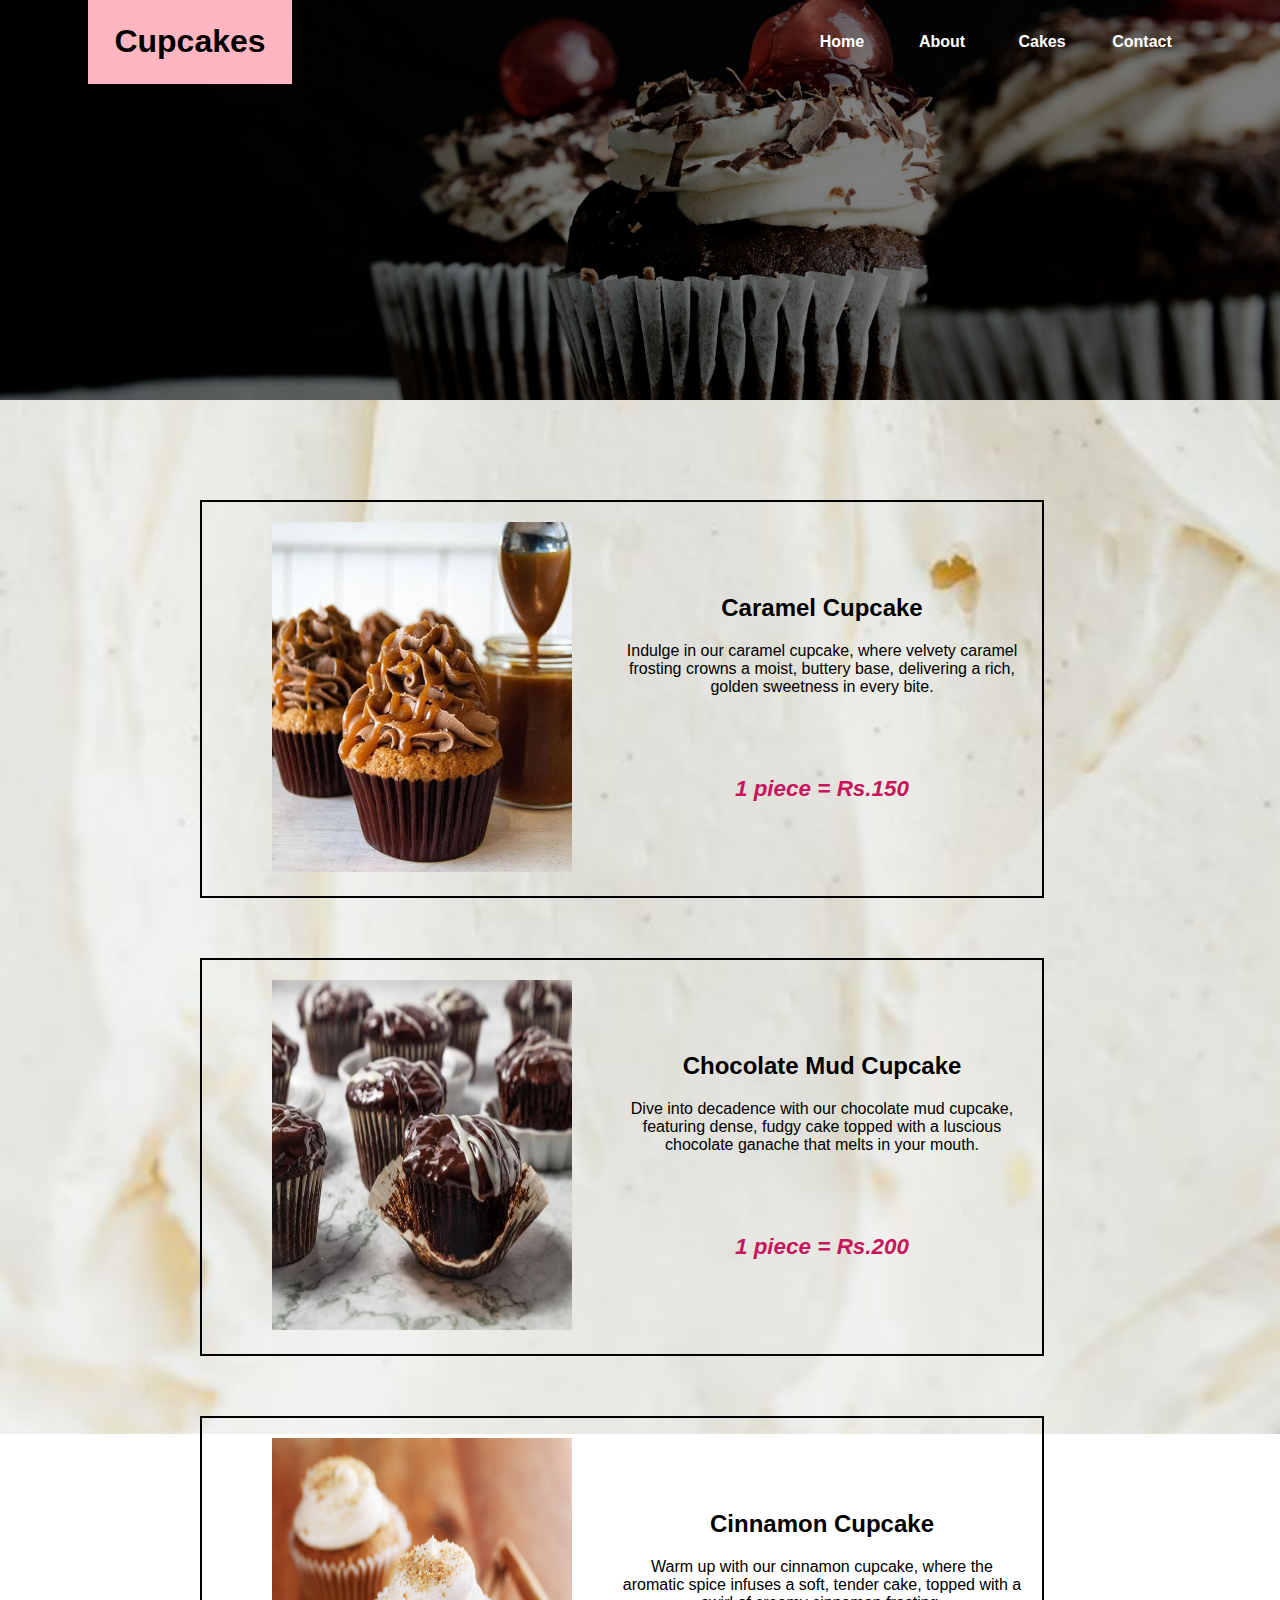
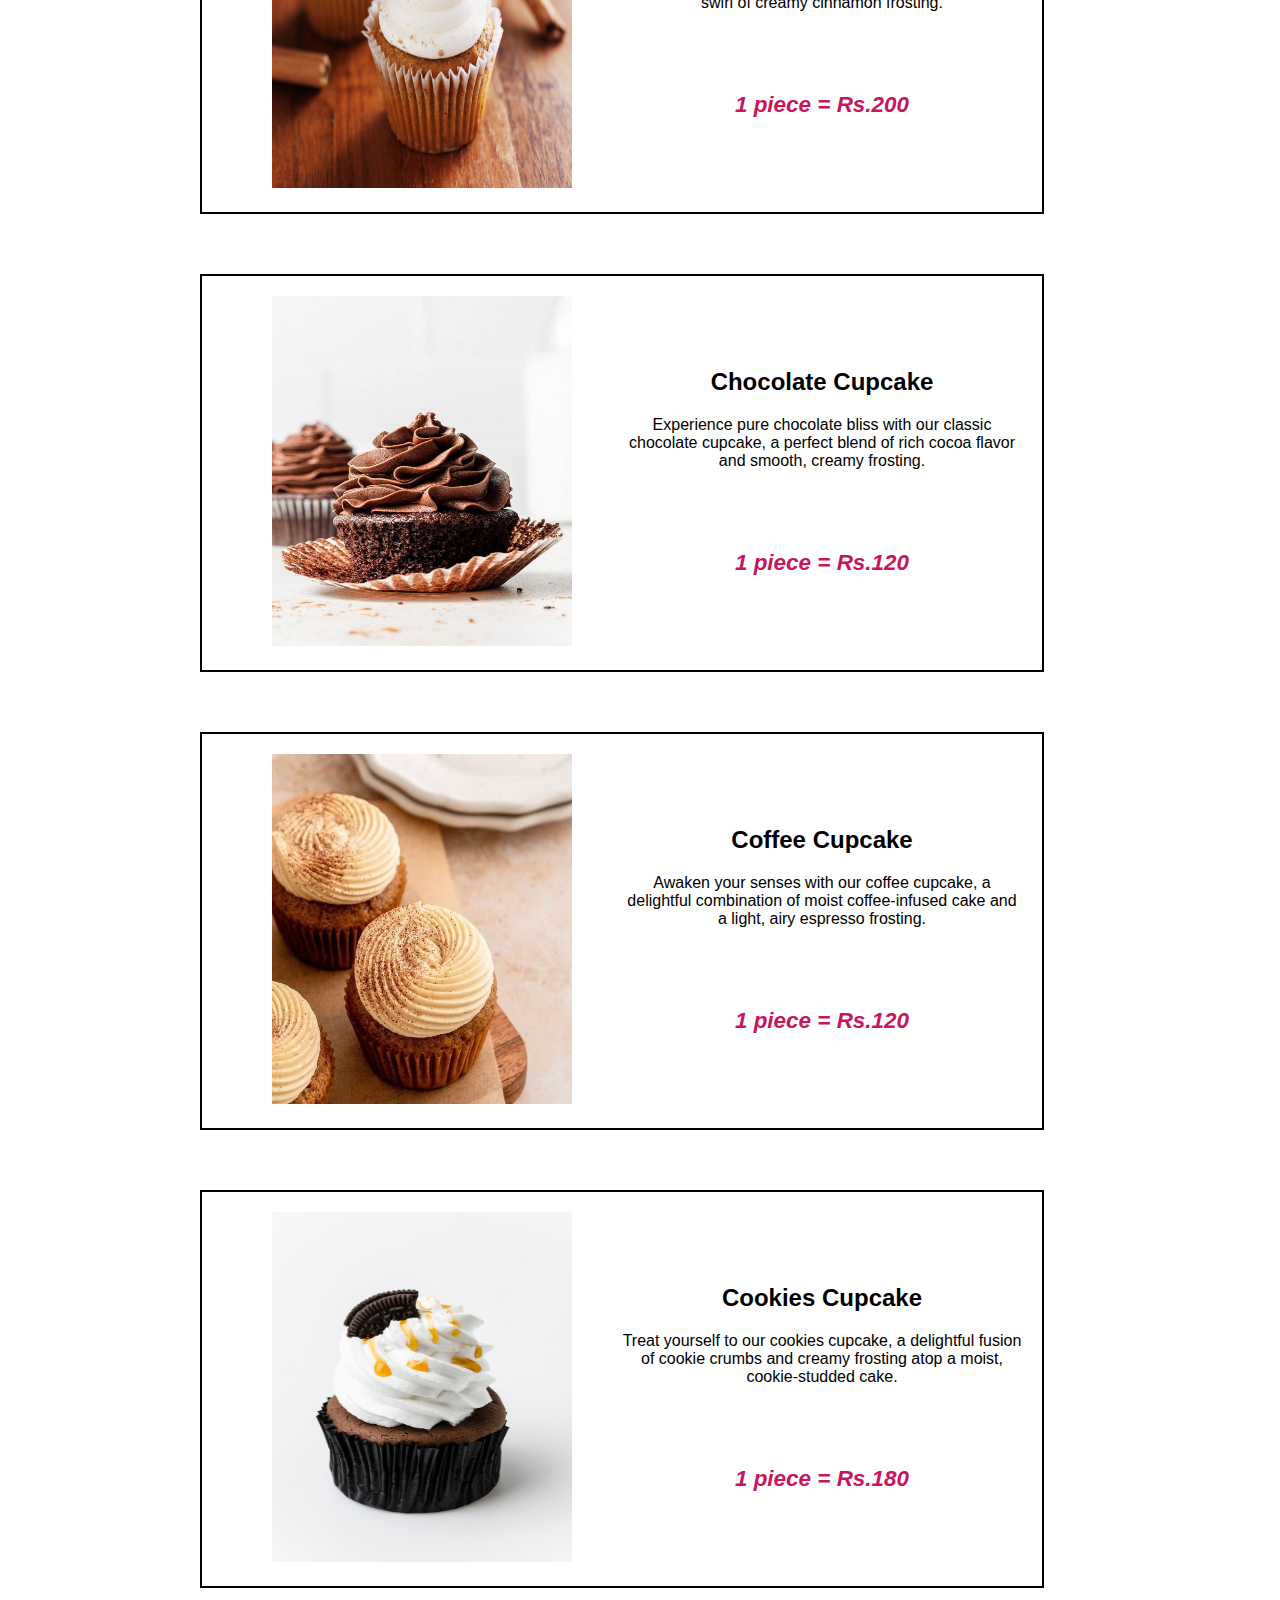
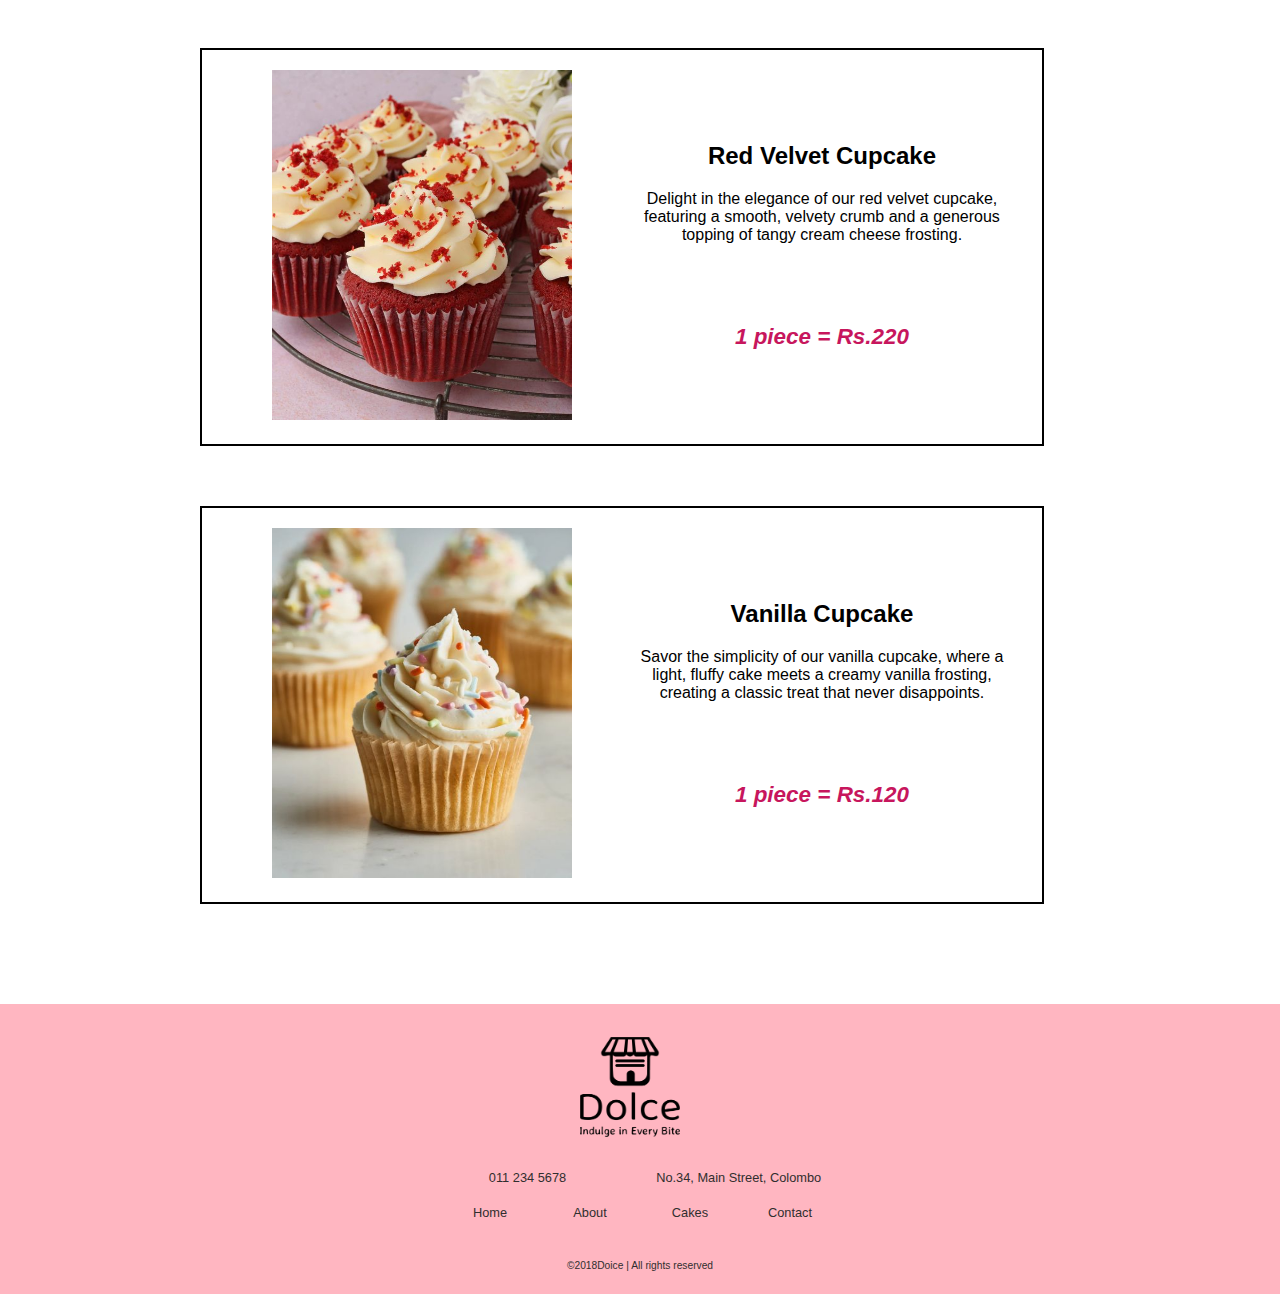
<file: cupcakes.html>
<!DOCTYPE html>
<html lang="en">
    <head>
        <title>Cupcakes</title>
        <meta charset="UTF-8">
        <meta name="description" content="This page is the home page">
        <link rel="viewport" content="width=device-width , initial-scale=1.0">
        <link rel="stylesheet" href="cupcakes.css">
        <link rel="stylesheet" href="common.css">
        <link rel="icon" href="pics/logo/dolce-high-resolution-logo-black.png">   
        <link rel="preconnect" href="https://fonts.googleapis.com">
        <link rel="preconnect" href="https://fonts.gstatic.com" crossorigin>
        <link rel="stylesheet" href="https://cdnjs.cloudflare.com/ajax/libs/font-awesome/6.5.2/css/all.min.css" integrity="sha512-SnH5WK+bZxgPHs44uWIX+LLJAJ9/2PkPKZ5QiAj6Ta86w+fsb2TkcmfRyVX3pBnMFcV7oQPJkl9QevSCWr3W6A==" crossorigin="anonymous" referrerpolicy="no-referrer" />
    </head>

    <body>
        <div class="navigation">
            <div class="navigation-background" style="background-image:url(../pics/background/3.jpg);">
            </div>
            
            <div class="content">
                <div class="heading">
                    <h1>Cupcakes</h1>
                </div>
        
                <div class="links">
                    <div class="home">
                        <a href="index.html">Home</a>
                    </div>
        
                    <div class="about">
                        <a href="about.html">About</a>
                    </div>
        
                    <div class="cakes">
                        <a href="cakes.html">Cakes</a>
                    </div>
        
                    <div class="Contact">
                        <a href="contact.html">Contact</a>
                    </div>
                </div>
            </div>    
        </div>


        <div class="cupcake-content">
            <div class="cupcake">
                <div class="cupcake-image">
                    <img src="pics/cupcakes/caramel cupcake.jpg" alt="caramel cupcake">
                </div>

                <div class="cupcake-description">
                    <div class="cupcake-name">
                        <h2>Caramel Cupcake</h2>
                    </div>
    
                    <div class="cupcake-details">
                        Indulge in our caramel cupcake, where velvety caramel frosting crowns a moist, buttery base, delivering a rich, golden sweetness in every bite.
                    </div>

                    <div class="price">
                        <h3>1 piece = Rs.150</h3>
                    </div>
                </div>
            </div>

            <div class="cupcake">
                <div class="cupcake-image">
                    <img src="pics/cupcakes/choco mud cupcake.jpg" alt="chocolate mud cupcake">
                </div>

                <div class="cupcake-description">
                    <div class="cupcake-name">
                        <h2>Chocolate Mud Cupcake</h2>
                    </div>
    
                    <div class="cupcake-details">
                        Dive into decadence with our chocolate mud cupcake, featuring dense, fudgy cake topped with a luscious chocolate ganache that melts in your mouth.
                    </div>

                    <div class="price">
                        <h3>1 piece = Rs.200</h3>
                    </div>
                </div>
            </div>

            <div class="cupcake">
                <div class="cupcake-image">
                    <img src="pics/cupcakes/cinnamon-cupcakes.jpg" alt="cinnamond cupcake">
                </div>

                <div class="cupcake-description">
                    <div class="cupcake-name">
                        <h2>Cinnamon Cupcake</h2>
                    </div>
    
                    <div class="cupcake-details">
                        Warm up with our cinnamon cupcake, where the aromatic spice infuses a soft, tender cake, topped with a swirl of creamy cinnamon frosting.
                    </div>

                    <div class="price">
                        <h3>1 piece = Rs.200</h3>
                    </div>
                </div>
            </div>

            <div class="cupcake">
                <div class="cupcake-image">
                    <img src="pics/cupcakes/chocolate-cupcakes.jpg" alt="chocolate cupcake">
                </div>

                <div class="cupcake-description">
                    <div class="cupcake-name">
                        <h2>Chocolate Cupcake</h2>
                    </div>
    
                    <div class="cupcake-details">
                        Experience pure chocolate bliss with our classic chocolate cupcake, a perfect blend of rich cocoa flavor and smooth, creamy frosting.
                    </div>

                    <div class="price">
                        <h3>1 piece = Rs.120</h3>
                    </div>
                </div>
            </div>

            <div class="cupcake">
                <div class="cupcake-image">
                    <img src="pics/cupcakes/coffee cupcake.jpg" alt="coffee cupcake">
                </div>

                <div class="cupcake-description">
                    <div class="cupcake-name">
                        <h2>Coffee Cupcake</h2>
                    </div>
    
                    <div class="cupcake-details">
                        Awaken your senses with our coffee cupcake, a delightful combination of moist coffee-infused cake and a light, airy espresso frosting.
                    </div>

                    <div class="price">
                        <h3>1 piece = Rs.120</h3>
                    </div>
                </div>
            </div>

            <div class="cupcake">
                <div class="cupcake-image">
                    <img src="pics/cupcakes/cookies.jpg" alt="cookies cupcake">
                </div>

                <div class="cupcake-description">
                    <div class="cupcake-name">
                        <h2>Cookies Cupcake</h2>
                    </div>
    
                    <div class="cupcake-details">
                        Treat yourself to our cookies cupcake, a delightful fusion of cookie crumbs and creamy frosting atop a moist, cookie-studded cake.
                    </div>

                    <div class="price">
                        <h3>1 piece = Rs.180</h3>
                    </div>
                </div>
            </div>

            <div class="cupcake">
                <div class="cupcake-image">
                    <img src="pics/cupcakes/red velvet.jpg" alt="red velvet cupcake">
                </div>

                <div class="cupcake-description">
                    <div class="cupcake-name">
                        <h2>Red Velvet Cupcake</h2>
                    </div>
    
                    <div class="cupcake-details">
                        Delight in the elegance of our red velvet cupcake, featuring a smooth, velvety crumb and a generous topping of tangy cream cheese frosting.
                    </div>

                    <div class="price">
                        <h3>1 piece = Rs.220</h3>
                    </div>
                </div>
            </div>

            <div class="cupcake">
                <div class="cupcake-image">
                    <img src="pics/cupcakes/vanilla cupcake.jpg" alt="vanilla cupcake">
                </div>

                <div class="cupcake-description">
                    <div class="cupcake-name">
                        <h2>Vanilla Cupcake</h2>
                    </div>
    
                    <div class="cupcake-details">
                        Savor the simplicity of our vanilla cupcake, where a light, fluffy cake meets a creamy vanilla frosting, creating a classic treat that never disappoints.
                    </div>

                    <div class="price">
                        <h3>1 piece = Rs.120</h3>
                    </div>
                </div>
            </div>


        </div>
    </body>

    <footer class="footer-section">
        <div class="all">
            <div class="logo">
                <img src="pics/logo/dolce-high-resolution-logo-black-transparent.png" alt="logo" width="100px" height="100px">
            </div>

            <div class="details">
                <div class="contact">
                    <a href="tel:011 234 5678">
                        011 234 5678
                    </a>                       
                </div>
    
                <div class="address">
                        No.34, Main Street, Colombo
                </div>
            </div>
                    
            <div class="links">
                <div class="home">
                    <a href="index.html">Home</a>
                </div>
    
                <div class="about">
                    <a href="about.html">About</a>
                </div>
    
                <div class="cakes">
                    <a href="cakes.html">Cakes</a>
                </div>
    
                <div class="Contact">
                    <a href="contact.html">Contact</a>
                </div>
            </div>

            <div class="social-media">
                <div class="instagram">
                    <a href="https://www.instagram.com/doice" target="_blank" rel="noopener noreferrer">
                        <i class="fa-brands fa-instagram"></i>
                    </a>
                    
                </div>
            
                <div class="facebook">
                    <a href="https://www.facebook.com/doice" target="_blank" rel="noopener noreferrer">
                        <i class="fa-brands fa-facebook-f"></i>
                    </a>
                    
                </div>

                <div class="tiktok">
                    <a href="https://www.tiktok.com/doice" target="_blank" rel="noopener noreferrer">
                        <i class="fa-brands fa-tiktok"></i>
                    </a>
                </div>
            </div>

            <div class="copywrite">
                &copy;2018Doice &#124 All rights reserved
            </div>
        </div>
    </footer>
</html>
</file>
<file: main.css>
.navigation {
    height:200px;
    background-color:lightpink;
    color:black;
    font-family: 'Ubuntu Condensed', sans-serif;
    padding:30px;
    display:flex;
    justify-content:space-between;
    align-items:center;
}

.navigation > .left-column-wrapper > .call {
    display:flex;
    justify-content:space-between;
    align-items:center;
    width:150px;
    font-size:0.8em;
    text-align:center;
}

.navigation > .left-column-wrapper > .call a, i {
    color:black;
    text-decoration:none;
    transition:transform 0.5s ease;
}

.navigation > .left-column-wrapper > .call a:hover , i:hover {
    color:black;
    transform:scale(1.1);
}

.navigation > .left-column-wrapper > .call > .phone {
    margin-left:20px;
}

.navigation > .left-column-wrapper > .call > .contact {
    margin-right:20px;
}

.navigation > .left-column-wrapper > .call > .contact {
    display:flex;
    justify-content:space-between;
    align-items:center;
    text-align:center;
}

.navigation > .right-column-wrapper > .place {
    display: flex;
    align-items: center;
    text-align: center;
    width: 250px;
    font-size: 0.8em;
}

.navigation > .right-column-wrapper > .place > .location {
    font-size: 1em;
    margin-right: 20px;
    width: 100px;
}

.navigation > .right-column-wrapper > .place > .address {
    margin-left: 40px;
}

.navigation > .right-column-wrapper > .place > .address a {
    display: inline-block; /* Required for transform */
    color: black;
    text-decoration: none;
    transition: transform 0.5s ease; /* Smooth animation */
}

.navigation > .right-column-wrapper > .place > .address a:hover {
    transform: scale(1.1);
}

.navigation > .right-column-wrapper > .place a:hover i {
    transform: scale(1.1);
}


.navigation > .center-column-wrapper {
    display:flex;
    flex-direction:column;
    justify-content:space-between;
    align-items:center;
    width:400px;
}

.navigation > .center-column-wrapper > .links {
   width:400px;
   display:flex;
   justify-content:space-between;
   align-items:center;
   margin-top:20px;
}

.center-column-wrapper > .links a{
    font-family:'Ubuntu Condensed',sans-serif;
    color:black;
    text-decoration:none;
    transition: color 0.5s,letter-spacing 0.5s;
    width:100px;
    display:inline-block;
    text-align:center;
}

.center-column-wrapper > .links a:hover{
    color:rgb(126, 53, 96);
    letter-spacing:2px;
    font-weight:700;
}

.navigation > .center-column-wrapper > .logo img {
    width:100px;
    height:100px;
    margin-top:0px; 
    margin-left:20px;
}

.map {
    background-color:lightpink;
}

.background-image-section {
    background-image:url(../pics/background/cupcake-8510165_1280.webp);
    height:300px;
    background-attachment:fixed;
    background-position:center;
    background-repeat:no-repeat;
    background-size:cover;
}

.features-section {
    background-color:lightpink;
    margin-top:-5px;
    font-family: 'Ubuntu Condensed', sans-serif;
}

.features-section > .open {
    display:grid;
    grid-template-columns:1fr;
    align-items:center;
    text-align:center;
    background-color:white;
    border-top:10px solid lightpink;
    border-bottom:5px solid lightpink;
}

.features-section > .open h2 {
    margin-bottom:10px;
    margin-top:10px;
}

.features-section > .open p {
    margin-top:10px;
    margin-bottom:20px;
}
.features-section > .columns {
    margin-left:30px;
    text-align:center;
    transition:1s;
    display:grid;
    grid-template-columns:1fr 1fr 1fr;
    grid-gap:70px;
    align-items:center;
    height:300px;
    width:100%;
}

.features-section > .columns > .col1,
.features-section > .columns > .col2,
.features-section > .columns > .col3 {
    display:flex;
    grid-template-columns:1fr;
    flex-direction: column;
    justify-content: space-between;
    text-align:center;
    align-items:center;
    border:2px solid rgb(79, 76, 76);
    height:250px;
    width:250px;
    transition:transform 1s ease;
    margin-left:30px;
}

.features-section > .columns > .col1 {
    position:relative;
}

.features-section > .columns > .col1::before {
    content:"";
    position:absolute;
    top:0;
    left:0;
    width:100%;
    height:100%;
    background-image:url(../pics/background/12.jpg);
    background-position:fixed;
    background-repeat:no-repeat;
    background-size:cover;
    opacity:0.5;
}

.features-section > .columns > .col2 {
    position:relative;
}
.features-section > .columns > .col2::before {
    content:"";
    position:absolute;
    top:0;
    left:0;
    width:100%;
    height:100%;
    background-image:url(../pics/background/10.jpg);
    background-position:fixed;
    background-repeat:no-repeat;
    background-size:cover;
    opacity:0.5;
}

.features-section > .columns > .col3 {
    position:relative;
}
.features-section > .columns > .col3::before {
    content:"";
    position:absolute;
    top:0;
    left:0;
    width:100%;
    height:100%;
    background-image:url(../pics/background/11.jpg);
    background-position:fixed;
    background-repeat:no-repeat;
    background-size:cover;
    opacity:0.5;
}

.features-section > .columns > .col1 > .icon,.text1,.text2,
.features-section > .columns > .col2 > .icon,.text1,.text2,
.features-section > .columns > .col3 > .icon,.text1,.text2 {
    padding-left:20px;
    padding-right:20px;
    position:relative;
}

.features-section > .columns > .col1 > .text1,
.features-section > .columns > .col2 > .text1,
.features-section > .columns > .col3 > .text1 {
    font-weight:700;
    font-size:1.5em;
}

.features-section > .columns > .col1 > .text2,
.features-section > .columns > .col2 > .text2,
.features-section > .columns > .col3 > .text2 {
    font-weight:650;
}

.features-section > .columns > .col1 > .icon:nth-child(1), 
.features-section > .columns > .col2 > .icon:nth-child(1),
.features-section > .columns > .col3 > .icon:nth-child(1) {
    font-size:3em;
    margin-top:20px;
}

.features-section > .columns > .col1:hover,
.features-section > .columns > .col2:hover,
.features-section > .columns > .col3:hover {
    border:2px solid black;
    transform:scale(1.03); 
    box-shadow:0px 8px 2px 2px rgba(83, 81, 81, 0.58);   
}
</file>
<file: common.css>
body {
    margin: 0px;
    overflow-x:hidden;
    font-family:'Ubuntu Condensed',sans-serif;
    background-image:url(../pics/background/7.jpg);
    background-position:center;
    background-repeat:no-repeat;
    background-size:cover;
    background-attachment: fixed;
}    

footer {
    margin:0px;
    overflow-x:hidden;
    overflow-y:hidden;;
}

.footer-section {
    height:230px;
    background-color:lightpink;
    color:black;
    font-family: 'Ubuntu Condensed', sans-serif;
    padding:30px;
    display:flex;
    align-items:center;
    font-size:0.8em;
}

.footer-section > .all {
    width:100%;
    display:flex;
    flex-direction:column;
    align-items:center;
    text-align:center;
    margin-top:-4px;
    height:250px;
    color:rgb(48, 46, 46);
}

.footer-section > .all > .logo {
    filter:brightness(10%);
    height:auto;
    width:auto;
    margin-top:15px;
    margin-bottom:10px;
    margin-right:70px;
    margin-left:50px;
}

.footer-section > .all > .details {
    display:flex;
    justify-content:space-between;
    align-items:center;
    text-align:center;
    gap:50px;
    padding:20px;
}

.footer-section > .all > .details > .contact {
    margin-left:30px;
    margin-right:40px;
}

.footer-section > .all > .details > .contact a {
    color:rgb(48, 46, 46);
    text-decoration:none;
    transition:transform 0.5s ease;
    display:inline-block;
}

.footer-section > .all > .details > .contact a:hover {
    color:rgb(48, 46, 46);
    transform:scale(1.03);
}

.footer-section > .all > .details > .address a {
    color:rgb(48, 46, 46);
    text-decoration:none;
    transition:transform 0.5s ease;
    display:inline-block;
}

.footer-section > .all > .details > .address a:hover {
    color:rgb(48, 46, 46);
    transform:scale(1.03);
}

.footer-section > .all > .links {
    display:flex;
   justify-content:space-between;
   align-items:center;
}

.footer-section > .all > .links a {
    font-family:'Ubuntu Condensed',sans-serif;
    color:rgb(48, 46, 46);
    text-decoration:none;
    transition: color 0.5s,letter-spacing 0.5s;
    width:100px;
    display:inline-block;
    text-align:center;
}

.footer-section > .all > .links a:hover {
    color:rgb(48, 46, 46);
    letter-spacing:1px;
    font-weight:500;
    transition: color 0.5s,letter-spacing 0.5s;
    width:100px;
    display:inline-block;
    text-align:center;
}

.footer-section > .all > .social-media {
    display:flex;
    justify-content:space-between;
    align-items:center;
    margin-top:10px;
}

.footer-section > .all > .social-media i{
    display:flex;
    justify-content:space-between;
    align-items:center;
    padding:15px;
}

.footer-section > .all > .social-media a {
    color:rgb(48, 46, 46);
    text-decoration:none;
    transition: transform 0.5s ease;
}

.footer-section > .all > .social-media a:hover i{
    color:rgb(48, 46, 46);
    letter-spacing:2px;
    font-weight:650;
}

.footer-section > .all > .copywrite {
    font-size:0.8em;
}
</file>
<file: about.css>
.navigation {
    position:relative;
    height:400px;
    width:100%;
    overflow:hidden;
    font-family:'Ubuntu Condensed',sans-serif;
}

.navigation > .navigation-background {
    position:absolute;
    top:0;
    bottom:0;
    left:0;
    right:0;
    height:100%;
    width:100%;
    background-size:cover;
    background-size:fixed;
    background-repeat:no-repeat;
    filter:brightness(50%);
}

.navigation > .content {
    position:relative;
    display:flex;
    justify-content:center;
    width:100%;
}

.navigation > .content > .heading {
    margin-right:500px;
    border:2px solid lightpink;
    background-color:lightpink;
    width:160px;
    text-align:center;
}

.navigation > .content > .links {
    display:flex;
    justify-content:space-between;
    align-items:center;
    text-align:center;
    width:400px;
}

.navigation > .content > .links a {
    color:white;
    width:100px;
    font-weight:600;
    display: inline-block;
    text-decoration:none;
    transition:0.5s, letter-spacing 0.5s;
}

.navigation > .content > .links a:hover {
    letter-spacing:2px;
    text-align:center;
}

.about-content {
    display:flex;
    flex-direction:column;
    margin-top:50px;
    padding-left:20px;
    padding-top:20px;
    padding-right:20px;
    align-items:center;
    text-align:justify;
}

.about-content p {
    width:90vw;
    font-size:1.1em;
    line-height:1.5em;
}

.intro {
    display:flex;
    justify-content:space-between;
    align-items:center;
    margin:20px;
    border:2px solid bisque;
    background-color: bisque;
}

.intro > .image img{
    margin:20px;
    height:300px;
    width:auto;
}

.intro > .chef {
    margin:20px;
    text-align:justify;
    font-size:1.1em;
    line-height:1.5em;
}
</file>
<file: cakes.css>
.navigation {
    position:relative;
    height:400px;
    width:100%;
    overflow:hidden;
    font-family:'Ubuntu Condensed',sans-serif;
}

.navigation > .navigation-background {
    position:absolute;
    top:0;
    bottom:0;
    left:0;
    right:0;
    height:100%;
    width:100%;
    background-size:cover;
    background-size:fixed;
    background-repeat:no-repeat;
    filter:brightness(50%);
}

.navigation > .content {
    position:relative;
    display:flex;
    justify-content:center;
    width:100%;
}

.navigation > .content > .heading {
    margin-right:500px;
    border:2px solid lightpink;
    background-color:lightpink;
    width:160px;
    text-align:center;
}

.navigation > .content > .links {
    display:flex;
    justify-content:space-between;
    align-items:center;
    text-align:center;
    width:400px;
}

.navigation > .content > .links a {
    color:white;
    width:100px;
    font-weight:600;
    display: inline-block;
    text-decoration:none;
    transition:0.5s, letter-spacing 0.5s;
}

.navigation > .content > .links a:hover {
    letter-spacing:2px;
    text-align:center;
}

.cake-content {
    margin:100px;
}

.cake {
    display:grid;
    grid-template-columns: 1fr 1fr;
    align-items:center;
    text-align: center;
    padding:20px;
    margin-bottom:60px;
    border:2px solid black;
    width:800px;
    margin-left:100px;
    transition:transform 0.5s ease;
}

.cake:hover {
    transform:scale(1.05);
    background-color:white;
    border:3px solid black;
}

.cake-image img {
    height:350px;
    width:300px;
}

.cake-content > .cake > .cake-description > .price {
    color:rgb(199, 22, 93);
    font-weight:700;
    margin-top:80px;
    font-style:italic;
    font-size:1.2em;
}
</file>
<file: contact.css>
.navigation {
    position:relative;
    height:400px;
    width:100%;
    overflow:hidden;
    font-family:'Ubuntu Condensed',sans-serif;
}

.navigation > .navigation-background {
    position:absolute;
    top:0;
    bottom:0;
    left:0;
    right:0;
    height:100%;
    width:100%;
    background-size:cover;
    background-size:fixed;
    background-repeat:no-repeat;
    filter:brightness(50%);
}

.navigation > .content {
    position:relative;
    display:flex;
    justify-content:center;
    width:100%;
}

.navigation > .content > .heading {
    margin-right:500px;
    border:2px solid lightpink;
    background-color:lightpink;
    width:160px;
    text-align:center;
}

.navigation > .content > .links {
    display:flex;
    justify-content:space-between;
    align-items:center;
    text-align:center;
    width:400px;
}

.navigation > .content > .links a {
    color:white;
    width:100px;
    font-weight:600;
    display: inline-block;
    text-decoration:none;
    transition:0.5s, letter-spacing 0.5s;
}

.navigation > .content > .links a:hover {
    letter-spacing:2px;
    text-align:center;
}

.grid-content {
    display:grid;
    grid-template-columns:2fr 3fr;
    height:900px;
    margin-top:100px;
    margin-bottom:100px;
    margin-left:80px;
    margin-right:80px;
    justify-content:space-between;
    text-align:center;
}

.grid-content > .left {
    display: inline-block;
    margin-top:100px;
    margin-bottom:20px;
    margin-left:50px;
    margin-right:50px;;
}
.grid-content > .left > .logo {
    align-items:center;
    margin-bottom:20px;
}

.grid-content > .left > .details >.location {
    padding:20px;
    display:flex;
    align-items:center;
    gap:20px;
    margin-left:20px;
}

.grid-content > .left > .details > .number {
    padding:20px;
    display:flex;
    align-items:center;
    gap:20px;
    margin-left:50px;
}

.grid-content > .left > .details > .open-hours {
    padding:20px;
    display:flex;
    align-items:center;
    padding:20px;
    margin-left:50px;
}

.grid-content > .right {
    text-align:justify;
    display:block;
    margin:20px;
}

.grid-content > .right > .filling input {
    font-size:1rem;
    font-family:inherit;
    color:inherit;
    padding:1.1rem 2rem;
    border-radius: 2px;
    border:none;
    border-bottom:2px solid black;
    width:600px;
    display:block;
    transition:all 0.3s;
    margin-top: 0.5rem;
}

.grid-content > .right > .filling input:focus {
    outline:none;
    box-shadow:0px 8px 2px 2px rgba(83, 81, 81, 0.58);
    border-bottom:2px solid pink;
}

.grid-content > .right > .filling textarea {
    width:600px;
    height:250px;
    font-size:1rem;
    font-family:inherit;
    color:inherit;
    display:block;
    transition:all 0.3s;
    border-radius:2px;
    border:2px solid black;
    padding:1.1rem 2rem;
    box-sizing: border;
    margin-top: 1rem;
}

.grid-content > .right > .filling textarea:focus {
    outline:none;
    box-shadow:0px 8px 8px 2px rgba(83, 81, 81, 0.58);;
    border:2px solid pink;
} 

.grid-content > .right label {
    margin-left:2rem;
    margin-top:0.7rem;
    margin-bottom:1.5rem;
    justify-content: space-between;
    display:block;
    visibility:hidden;
    border:none;
    border-radius:2px;
    transition:all 0.1s;
}

.grid-content > .right input:focus + label, .right textarea:focus + label {
    opacity:1;
    visibility:visible;
    transform:translateY(0.3rem);
}

.grid-content > .right > .filling input:focus::placeholder,
.grid-content > .right > .filling textarea:focus::placeholder {
    color: transparent;
}

.grid-content > .right > .button button{
    align-items:center;
    background-color:rgba(188, 182, 182, 0.541);
    transition:0.3s;
    font-weight:700;
    padding:10px 20px;
    border:2px solid black;
    cursor: pointer;
    box-shadow:inset -1px -1px 2px 2px rgba(83, 81, 81, 0.58);
    display:inline-block;
}

.grid-content > .right > .button {
    text-align:center;
    width:600px;
    margin-top:60px;
}

.grid-content > .right > .button button:active {
    box-shadow:2px 2px 2px 2px rgba(83, 81, 81, 0.58);
}
</file>
<file: cupcakes.css>
.navigation {
    position:relative;
    height:400px;
    width:100%;
    overflow:hidden;
    font-family:'Ubuntu Condensed',sans-serif;
}

.navigation > .navigation-background {
    position:absolute;
    top:0;
    bottom:0;
    left:0;
    right:0;
    height:100%;
    width:100%;
    background-size:cover;
    background-size:fixed;
    background-repeat:no-repeat;
    filter:brightness(50%);
}

.navigation > .content {
    position:relative;
    display:flex;
    justify-content:center;
    width:100%;
}

.navigation > .content > .heading {
    margin-right:500px;
    border:2px solid lightpink;
    background-color:lightpink;
    width:200px;
    text-align:center;
}

.navigation > .content > .links {
    display:flex;
    justify-content:space-between;
    align-items:center;
    text-align:center;
    width:400px;
}

.navigation > .content > .links a {
    color:white;
    width:100px;
    font-weight:600;
    display: inline-block;
    text-decoration:none;
    transition:0.5s, letter-spacing 0.5s;
}

.navigation > .content > .links a:hover {
    letter-spacing:2px;
    text-align:center;
}

.cupcake-content {
    margin:100px;
}

.cupcake {
    display:grid;
    grid-template-columns: 1fr 1fr;
    align-items:center;
    text-align: center;
    padding:20px;
    margin-bottom:60px;
    border:2px solid black;
    width:800px;
    margin-left:100px;
    transition:transform 0.5s ease;
}

.cupcake:hover {
    transform:scale(1.05);
    background-color:white;
    border:3px solid black;
}

.cupcake-image img {
    height:350px;
    width:300px;
}

.cupcake-content > .cupcake > .cupcake-description > .price {
    color:rgb(199, 22, 93);
    font-weight:700;
    margin-top:80px;
    font-style:italic;
    font-size:1.2em;
}
</file>
